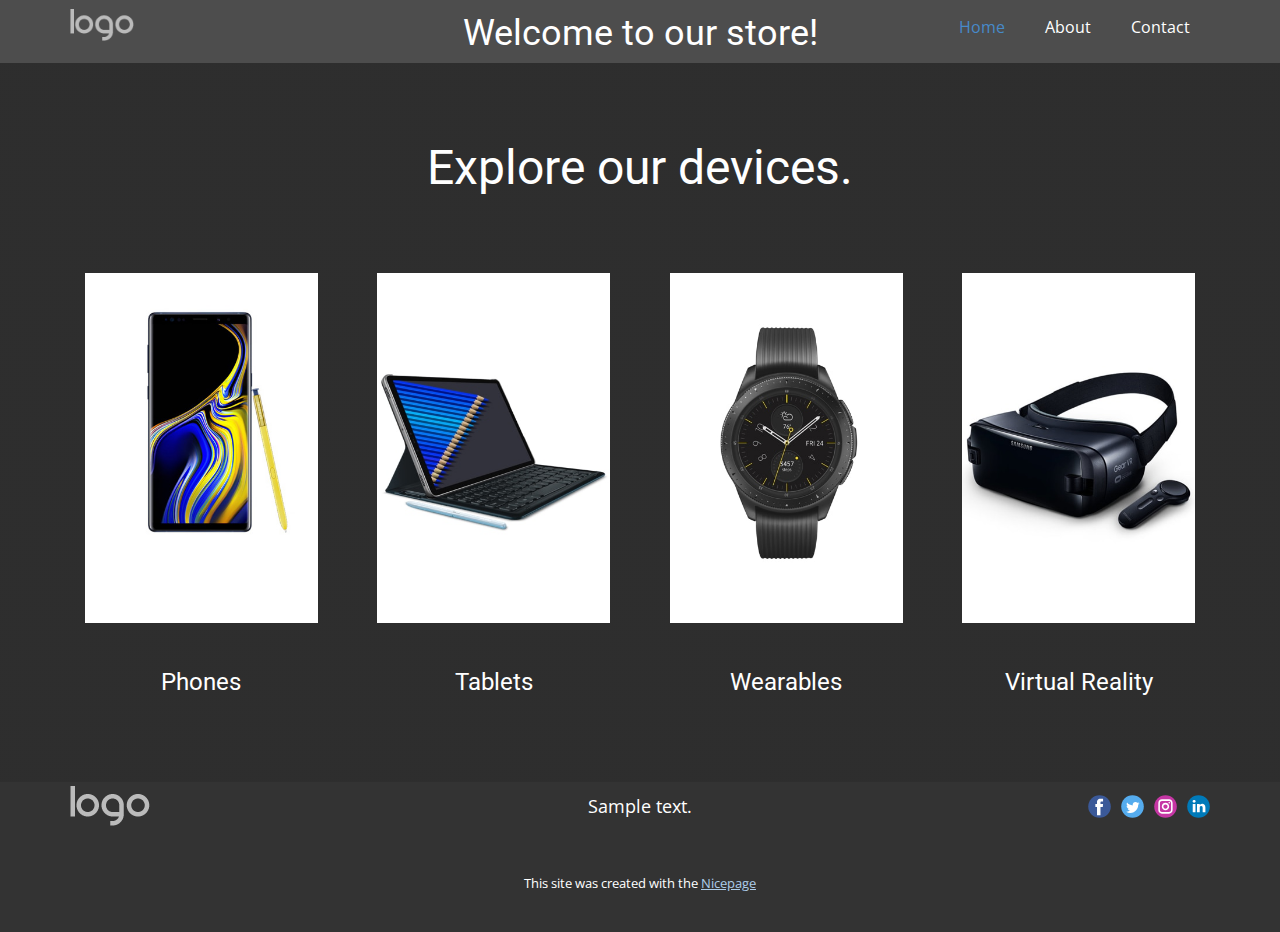
<file: index.html>
<!DOCTYPE html>
<html style="font-size: 16px;" lang="en"><head>
    <meta name="viewport" content="width=device-width, initial-scale=1.0">
    <meta charset="utf-8">
    <meta name="keywords" content="Welcome to our store!​, TEXT​">
    <meta name="description" content="">
    <title>Home</title>
    <link rel="stylesheet" href="nicepage.css" media="screen">
<link rel="stylesheet" href="index.css" media="screen">
    <script class="u-script" type="text/javascript" src="jquery.js" defer=""></script>
    <script class="u-script" type="text/javascript" src="nicepage.js" defer=""></script>
    <meta name="generator" content="Nicepage 7.1.0, nicepage.com">
    <link id="u-theme-google-font" rel="stylesheet" href="https://fonts.googleapis.com/css?family=Roboto:100,100i,300,300i,400,400i,500,500i,700,700i,900,900i|Open+Sans:300,300i,400,400i,500,500i,600,600i,700,700i,800,800i">
    
    
    
    <script type="application/ld+json">{
		"@context": "http://schema.org",
		"@type": "Organization",
		"name": "",
		"logo": "images/default-logo.png",
		"sameAs": []
}</script>
    <meta name="theme-color" content="#478ac9">
    <meta property="og:title" content="Home">
    <meta property="og:type" content="website">
  <meta data-intl-tel-input-cdn-path="intlTelInput/"></head>
  <body data-home-page="Home.html" data-home-page-title="Home" data-path-to-root="./" data-include-products="false" class="u-body u-xl-mode" data-lang="en"><header class="u-clearfix u-grey-70 u-header u-header" id="sec-4f34"><div class="u-clearfix u-sheet u-valign-middle u-sheet-1">
        <h2 class="u-text u-text-default u-text-1">Welcome to our store! </h2>
        <a href="#" class="u-image u-logo u-image-1" data-image-width="80" data-image-height="40">
          <img src="images/default-logo.png" class="u-logo-image u-logo-image-1">
        </a>
        <nav class="u-menu u-menu-one-level u-offcanvas u-menu-1">
          <div class="menu-collapse" style="font-size: 1rem; letter-spacing: 0px;">
            <a class="u-button-style u-custom-left-right-menu-spacing u-custom-padding-bottom u-custom-top-bottom-menu-spacing u-hamburger-link u-nav-link u-text-active-palette-1-base u-text-hover-palette-2-base" href="#">
              <svg class="u-svg-link" viewBox="0 0 24 24"><use xlink:href="#menu-hamburger"></use></svg>
              <svg class="u-svg-content" version="1.1" id="menu-hamburger" viewBox="0 0 16 16" x="0px" y="0px" xmlns:xlink="http://www.w3.org/1999/xlink" xmlns="http://www.w3.org/2000/svg"><g><rect y="1" width="16" height="2"></rect><rect y="7" width="16" height="2"></rect><rect y="13" width="16" height="2"></rect>
</g></svg>
            </a>
          </div>
          <div class="u-nav-container">
            <ul class="u-nav u-unstyled u-nav-1"><li class="u-nav-item"><a class="u-button-style u-nav-link u-text-active-palette-1-base u-text-hover-palette-2-base" href="./" style="padding: 10px 20px;">Home</a>
</li><li class="u-nav-item"><a class="u-button-style u-nav-link u-text-active-palette-1-base u-text-hover-palette-2-base" href="About.html" style="padding: 10px 20px;">About</a>
</li><li class="u-nav-item"><a class="u-button-style u-nav-link u-text-active-palette-1-base u-text-hover-palette-2-base" href="Contact.html" style="padding: 10px 20px;">Contact</a>
</li></ul>
          </div>
          <div class="u-nav-container-collapse">
            <div class="u-black u-container-style u-inner-container-layout u-opacity u-opacity-95 u-sidenav">
              <div class="u-inner-container-layout u-sidenav-overflow">
                <div class="u-menu-close"></div>
                <ul class="u-align-center u-nav u-popupmenu-items u-unstyled u-nav-2"><li class="u-nav-item"><a class="u-button-style u-nav-link" href="./">Home</a>
</li><li class="u-nav-item"><a class="u-button-style u-nav-link" href="About.html">About</a>
</li><li class="u-nav-item"><a class="u-button-style u-nav-link" href="Contact.html">Contact</a>
</li></ul>
              </div>
            </div>
            <div class="u-black u-menu-overlay u-opacity u-opacity-70"></div>
          </div>
        </nav>
      </div></header>
    <section class="u-clearfix u-shading u-section-1" id="carousel_96f6">
      <div class="u-clearfix u-sheet u-sheet-1">
        <div class="u-align-center u-container-align-center u-container-style u-group u-group-1">
          <div class="u-container-layout">
            <h2 class="u-text u-text-1">Explore our devices. </h2>
          </div>
        </div>
        <div class="u-clearfix u-expanded-width u-gutter-30 u-layout-wrap u-layout-wrap-1">
          <div class="u-layout">
            <div class="u-layout-row">
              <div class="u-align-center u-container-align-center u-container-style u-layout-cell u-left-cell u-size-15 u-size-30-md u-layout-cell-1">
                <div class="u-container-layout">
                  <img src="images/5.jpg" alt="" class="u-expanded-width u-image u-image-contain u-image-default u-image-1">
                  <h4 class="u-text u-text-2">Phones</h4>
                </div>
              </div>
              <div class="u-container-style u-layout-cell u-size-15 u-size-30-md u-layout-cell-2">
                <div class="u-container-layout">
                  <img src="images/Explore_Tab_S_080818.jpg" alt="" class="u-expanded-width u-image u-image-contain u-image-default u-image-2">
                  <h4 class="u-align-center u-text u-text-3">Tablets</h4>
                </div>
              </div>
              <div class="u-align-center u-container-align-center u-container-style u-layout-cell u-size-15 u-size-30-md u-layout-cell-3">
                <div class="u-container-layout">
                  <img src="images/Explore_Watch_S_v2.jpg" alt="" class="u-expanded-width u-image u-image-contain u-image-default u-image-3">
                  <h4 class="u-text u-text-4">Wearables</h4>
                </div>
              </div>
              <div class="u-container-style u-layout-cell u-right-cell u-size-15 u-size-30-md u-layout-cell-4">
                <div class="u-container-layout">
                  <img src="images/Explore_Virtual_S_080818.jpg" alt="" class="u-expanded-width u-image u-image-contain u-image-default u-image-4">
                  <h4 class="u-align-center u-text u-text-5">Virtual Reality</h4>
                </div>
              </div>
            </div>
          </div>
        </div>
      </div>
    </section>
    
    
    
    <footer class="u-align-center-md u-align-center-sm u-align-center-xs u-clearfix u-footer u-grey-80" id="sec-30fd"><div class="u-clearfix u-sheet u-valign-middle u-sheet-1">
        <a href="#" class="u-image u-logo u-image-1">
          <img src="images/default-logo.png" class="u-logo-image u-logo-image-1">
        </a>
        <div class="u-align-left u-social-icons u-spacing-10 u-social-icons-1">
          <a class="u-social-url" title="facebook" target="_blank" href="">
            <span class="u-icon u-social-facebook u-social-icon u-icon-1">
              <svg class="u-svg-link" preserveAspectRatio="xMidYMin slice" viewBox="0 0 112 112" style=""><use xlink:href="#svg-4569"></use></svg>
              <svg class="u-svg-content" viewBox="0 0 112 112" x="0" y="0" id="svg-4569"><circle fill="currentColor" cx="56.1" cy="56.1" r="55"></circle><path fill="#FFFFFF" d="M73.5,31.6h-9.1c-1.4,0-3.6,0.8-3.6,3.9v8.5h12.6L72,58.3H60.8v40.8H43.9V58.3h-8V43.9h8v-9.2
      c0-6.7,3.1-17,17-17h12.5v13.9H73.5z"></path></svg>
            </span>
          </a>
          <a class="u-social-url" title="twitter" target="_blank" href="">
            <span class="u-icon u-social-icon u-social-twitter u-icon-2">
              <svg class="u-svg-link" preserveAspectRatio="xMidYMin slice" viewBox="0 0 112 112" style=""><use xlink:href="#svg-1f6a"></use></svg>
              <svg class="u-svg-content" viewBox="0 0 112 112" x="0" y="0" id="svg-1f6a"><circle fill="currentColor" class="st0" cx="56.1" cy="56.1" r="55"></circle><path fill="#FFFFFF" d="M83.8,47.3c0,0.6,0,1.2,0,1.7c0,17.7-13.5,38.2-38.2,38.2C38,87.2,31,85,25,81.2c1,0.1,2.1,0.2,3.2,0.2
      c6.3,0,12.1-2.1,16.7-5.7c-5.9-0.1-10.8-4-12.5-9.3c0.8,0.2,1.7,0.2,2.5,0.2c1.2,0,2.4-0.2,3.5-0.5c-6.1-1.2-10.8-6.7-10.8-13.1
      c0-0.1,0-0.1,0-0.2c1.8,1,3.9,1.6,6.1,1.7c-3.6-2.4-6-6.5-6-11.2c0-2.5,0.7-4.8,1.8-6.7c6.6,8.1,16.5,13.5,27.6,14
      c-0.2-1-0.3-2-0.3-3.1c0-7.4,6-13.4,13.4-13.4c3.9,0,7.3,1.6,9.8,4.2c3.1-0.6,5.9-1.7,8.5-3.3c-1,3.1-3.1,5.8-5.9,7.4
      c2.7-0.3,5.3-1,7.7-2.1C88.7,43,86.4,45.4,83.8,47.3z"></path></svg>
            </span>
          </a>
          <a class="u-social-url" title="instagram" target="_blank" href="">
            <span class="u-icon u-social-icon u-social-instagram u-icon-3">
              <svg class="u-svg-link" preserveAspectRatio="xMidYMin slice" viewBox="0 0 112 112" style=""><use xlink:href="#svg-37f6"></use></svg>
              <svg class="u-svg-content" viewBox="0 0 112 112" x="0" y="0" id="svg-37f6"><circle fill="currentColor" cx="56.1" cy="56.1" r="55"></circle><path fill="#FFFFFF" d="M55.9,38.2c-9.9,0-17.9,8-17.9,17.9C38,66,46,74,55.9,74c9.9,0,17.9-8,17.9-17.9C73.8,46.2,65.8,38.2,55.9,38.2
      z M55.9,66.4c-5.7,0-10.3-4.6-10.3-10.3c-0.1-5.7,4.6-10.3,10.3-10.3c5.7,0,10.3,4.6,10.3,10.3C66.2,61.8,61.6,66.4,55.9,66.4z"></path><path fill="#FFFFFF" d="M74.3,33.5c-2.3,0-4.2,1.9-4.2,4.2s1.9,4.2,4.2,4.2s4.2-1.9,4.2-4.2S76.6,33.5,74.3,33.5z"></path><path fill="#FFFFFF" d="M73.1,21.3H38.6c-9.7,0-17.5,7.9-17.5,17.5v34.5c0,9.7,7.9,17.6,17.5,17.6h34.5c9.7,0,17.5-7.9,17.5-17.5V38.8
      C90.6,29.1,82.7,21.3,73.1,21.3z M83,73.3c0,5.5-4.5,9.9-9.9,9.9H38.6c-5.5,0-9.9-4.5-9.9-9.9V38.8c0-5.5,4.5-9.9,9.9-9.9h34.5
      c5.5,0,9.9,4.5,9.9,9.9V73.3z"></path></svg>
            </span>
          </a>
          <a class="u-social-url" title="linkedin" target="_blank" href="">
            <span class="u-icon u-social-icon u-social-linkedin u-icon-4">
              <svg class="u-svg-link" preserveAspectRatio="xMidYMin slice" viewBox="0 0 112 112" style=""><use xlink:href="#svg-cff9"></use></svg>
              <svg class="u-svg-content" viewBox="0 0 112 112" x="0" y="0" id="svg-cff9"><circle fill="currentColor" cx="56.1" cy="56.1" r="55"></circle><path fill="#FFFFFF" d="M41.3,83.7H27.9V43.4h13.4V83.7z M34.6,37.9L34.6,37.9c-4.6,0-7.5-3.1-7.5-7c0-4,3-7,7.6-7s7.4,3,7.5,7
      C42.2,34.8,39.2,37.9,34.6,37.9z M89.6,83.7H76.2V62.2c0-5.4-1.9-9.1-6.8-9.1c-3.7,0-5.9,2.5-6.9,4.9c-0.4,0.9-0.4,2.1-0.4,3.3v22.5
      H48.7c0,0,0.2-36.5,0-40.3h13.4v5.7c1.8-2.7,5-6.7,12.1-6.7c8.8,0,15.4,5.8,15.4,18.1V83.7z"></path></svg>
            </span>
          </a>
        </div>
        <p class="u-align-center-lg u-align-center-md u-align-center-xl u-text u-text-1">Sample text.</p>
      </div></footer>
    <section class="u-backlink u-clearfix u-grey-80">
      <p class="u-text">
        <span>This site was created with the </span>
        <a class="u-link" href="https://nicepage.com/" target="_blank" rel="nofollow">
          <span>Nicepage</span>
        </a>
      </p>
    </section>
  
</body></html>
</file>
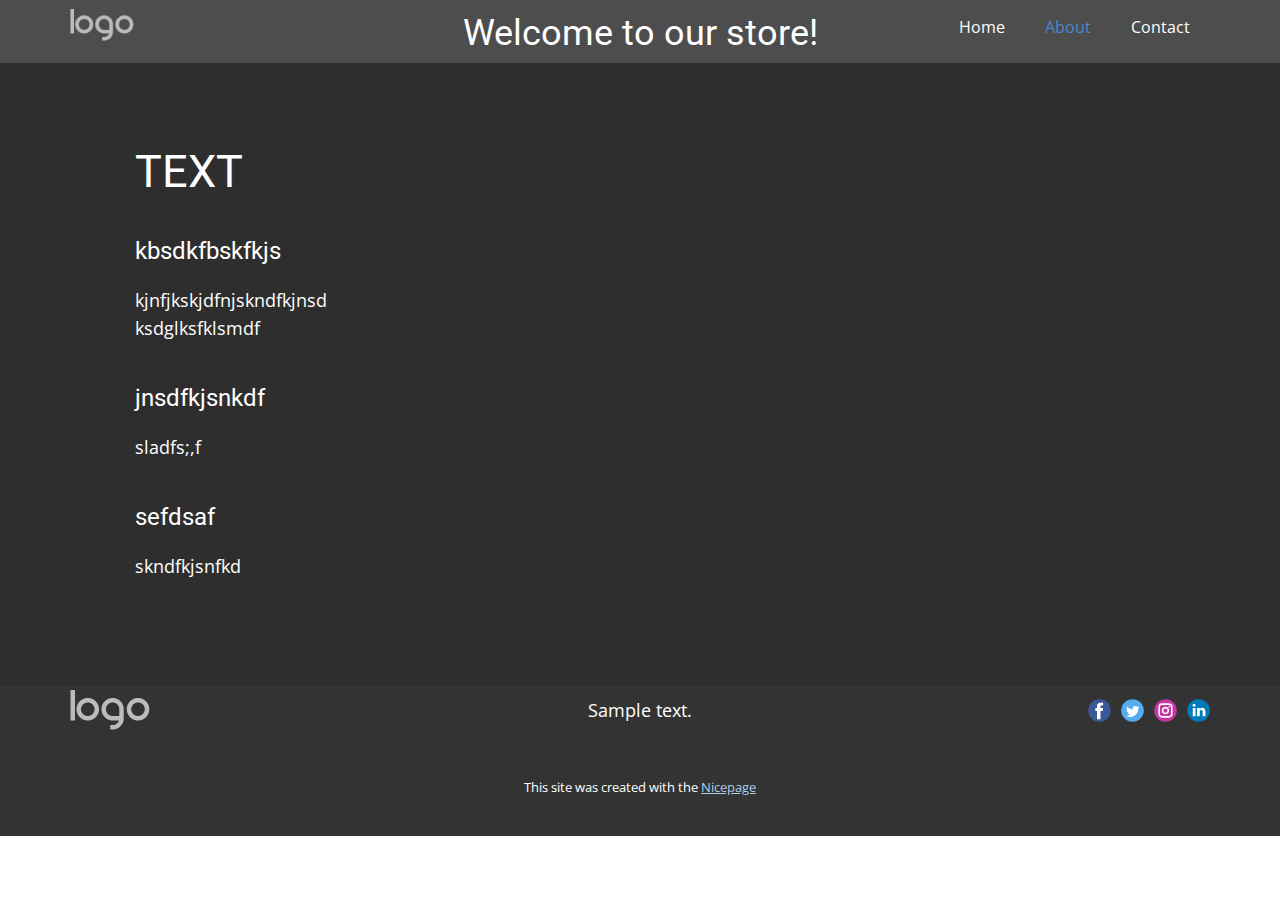
<file: About.html>
<!DOCTYPE html>
<html style="font-size: 16px;" lang="en"><head>
    <meta name="viewport" content="width=device-width, initial-scale=1.0">
    <meta charset="utf-8">
    <meta name="keywords" content="Welcome to our store!​">
    <meta name="description" content="">
    <title>About</title>
    <link rel="stylesheet" href="nicepage.css" media="screen">
<link rel="stylesheet" href="About.css" media="screen">
    <script class="u-script" type="text/javascript" src="jquery.js" defer=""></script>
    <script class="u-script" type="text/javascript" src="nicepage.js" defer=""></script>
    <meta name="generator" content="Nicepage 7.1.0, nicepage.com">
    <link id="u-theme-google-font" rel="stylesheet" href="https://fonts.googleapis.com/css?family=Roboto:100,100i,300,300i,400,400i,500,500i,700,700i,900,900i|Open+Sans:300,300i,400,400i,500,500i,600,600i,700,700i,800,800i">
    
    
    
    <script type="application/ld+json">{
		"@context": "http://schema.org",
		"@type": "Organization",
		"name": "",
		"logo": "images/default-logo.png",
		"sameAs": []
}</script>
    <meta name="theme-color" content="#478ac9">
    <meta property="og:title" content="About">
    <meta property="og:type" content="website">
  <meta data-intl-tel-input-cdn-path="intlTelInput/"></head>
  <body data-path-to-root="./" data-include-products="false" class="u-body u-xl-mode" data-lang="en"><header class="u-clearfix u-grey-70 u-header u-header" id="sec-4f34"><div class="u-clearfix u-sheet u-valign-middle u-sheet-1">
        <h2 class="u-text u-text-default u-text-1">Welcome to our store! </h2>
        <a href="#" class="u-image u-logo u-image-1" data-image-width="80" data-image-height="40">
          <img src="images/default-logo.png" class="u-logo-image u-logo-image-1">
        </a>
        <nav class="u-menu u-menu-one-level u-offcanvas u-menu-1">
          <div class="menu-collapse" style="font-size: 1rem; letter-spacing: 0px;">
            <a class="u-button-style u-custom-left-right-menu-spacing u-custom-padding-bottom u-custom-top-bottom-menu-spacing u-hamburger-link u-nav-link u-text-active-palette-1-base u-text-hover-palette-2-base" href="#">
              <svg class="u-svg-link" viewBox="0 0 24 24"><use xlink:href="#menu-hamburger"></use></svg>
              <svg class="u-svg-content" version="1.1" id="menu-hamburger" viewBox="0 0 16 16" x="0px" y="0px" xmlns:xlink="http://www.w3.org/1999/xlink" xmlns="http://www.w3.org/2000/svg"><g><rect y="1" width="16" height="2"></rect><rect y="7" width="16" height="2"></rect><rect y="13" width="16" height="2"></rect>
</g></svg>
            </a>
          </div>
          <div class="u-nav-container">
            <ul class="u-nav u-unstyled u-nav-1"><li class="u-nav-item"><a class="u-button-style u-nav-link u-text-active-palette-1-base u-text-hover-palette-2-base" href="./" style="padding: 10px 20px;">Home</a>
</li><li class="u-nav-item"><a class="u-button-style u-nav-link u-text-active-palette-1-base u-text-hover-palette-2-base" href="About.html" style="padding: 10px 20px;">About</a>
</li><li class="u-nav-item"><a class="u-button-style u-nav-link u-text-active-palette-1-base u-text-hover-palette-2-base" href="Contact.html" style="padding: 10px 20px;">Contact</a>
</li></ul>
          </div>
          <div class="u-nav-container-collapse">
            <div class="u-black u-container-style u-inner-container-layout u-opacity u-opacity-95 u-sidenav">
              <div class="u-inner-container-layout u-sidenav-overflow">
                <div class="u-menu-close"></div>
                <ul class="u-align-center u-nav u-popupmenu-items u-unstyled u-nav-2"><li class="u-nav-item"><a class="u-button-style u-nav-link" href="./">Home</a>
</li><li class="u-nav-item"><a class="u-button-style u-nav-link" href="About.html">About</a>
</li><li class="u-nav-item"><a class="u-button-style u-nav-link" href="Contact.html">Contact</a>
</li></ul>
              </div>
            </div>
            <div class="u-black u-menu-overlay u-opacity u-opacity-70"></div>
          </div>
        </nav>
      </div></header>
    <section class="u-clearfix u-shading u-section-1" id="sec-3fac">
      <div class="u-clearfix u-sheet u-sheet-1">
        <div class="u-align-left u-container-align-left u-container-style u-expanded-width-md u-expanded-width-sm u-expanded-width-xs u-group u-shape-rectangle u-group-1">
          <div class="u-container-layout u-valign-middle u-container-layout-1">
            <h2 class="u-align-left u-text u-text-1">TEXT </h2>
            <div class="u-expanded-width u-list u-list-1">
              <div class="u-repeater u-repeater-1">
                <div class="u-container-style u-list-item u-repeater-item">
                  <div class="u-container-layout u-similar-container u-container-layout-2">
                    <h4 class="u-text u-text-default u-text-2"> kbsdkfbskfkjs</h4>
                    <p class="u-text u-text-default u-text-3">kjnfjkskjdfnjskndfkjnsd<br>ksdglksfklsmdf
                    </p>
                  </div>
                </div>
                <div class="u-container-style u-list-item u-repeater-item">
                  <div class="u-container-layout u-similar-container u-container-layout-3">
                    <h4 class="u-text u-text-default u-text-4">jnsdfkjsnkdf </h4>
                    <p class="u-text u-text-default u-text-5">sladfs;,f </p>
                  </div>
                </div>
                <div class="u-container-style u-list-item u-repeater-item">
                  <div class="u-container-layout u-similar-container u-container-layout-4">
                    <h4 class="u-text u-text-default u-text-6">sefdsaf </h4>
                    <p class="u-text u-text-default u-text-7">skndfkjsnfkd </p>
                  </div>
                </div>
              </div>
            </div>
          </div>
        </div>
      </div>
    </section>
    
    
    
    <footer class="u-align-center-md u-align-center-sm u-align-center-xs u-clearfix u-footer u-grey-80" id="sec-30fd"><div class="u-clearfix u-sheet u-valign-middle u-sheet-1">
        <a href="#" class="u-image u-logo u-image-1">
          <img src="images/default-logo.png" class="u-logo-image u-logo-image-1">
        </a>
        <div class="u-align-left u-social-icons u-spacing-10 u-social-icons-1">
          <a class="u-social-url" title="facebook" target="_blank" href="">
            <span class="u-icon u-social-facebook u-social-icon u-icon-1">
              <svg class="u-svg-link" preserveAspectRatio="xMidYMin slice" viewBox="0 0 112 112" style=""><use xlink:href="#svg-4569"></use></svg>
              <svg class="u-svg-content" viewBox="0 0 112 112" x="0" y="0" id="svg-4569"><circle fill="currentColor" cx="56.1" cy="56.1" r="55"></circle><path fill="#FFFFFF" d="M73.5,31.6h-9.1c-1.4,0-3.6,0.8-3.6,3.9v8.5h12.6L72,58.3H60.8v40.8H43.9V58.3h-8V43.9h8v-9.2
      c0-6.7,3.1-17,17-17h12.5v13.9H73.5z"></path></svg>
            </span>
          </a>
          <a class="u-social-url" title="twitter" target="_blank" href="">
            <span class="u-icon u-social-icon u-social-twitter u-icon-2">
              <svg class="u-svg-link" preserveAspectRatio="xMidYMin slice" viewBox="0 0 112 112" style=""><use xlink:href="#svg-1f6a"></use></svg>
              <svg class="u-svg-content" viewBox="0 0 112 112" x="0" y="0" id="svg-1f6a"><circle fill="currentColor" class="st0" cx="56.1" cy="56.1" r="55"></circle><path fill="#FFFFFF" d="M83.8,47.3c0,0.6,0,1.2,0,1.7c0,17.7-13.5,38.2-38.2,38.2C38,87.2,31,85,25,81.2c1,0.1,2.1,0.2,3.2,0.2
      c6.3,0,12.1-2.1,16.7-5.7c-5.9-0.1-10.8-4-12.5-9.3c0.8,0.2,1.7,0.2,2.5,0.2c1.2,0,2.4-0.2,3.5-0.5c-6.1-1.2-10.8-6.7-10.8-13.1
      c0-0.1,0-0.1,0-0.2c1.8,1,3.9,1.6,6.1,1.7c-3.6-2.4-6-6.5-6-11.2c0-2.5,0.7-4.8,1.8-6.7c6.6,8.1,16.5,13.5,27.6,14
      c-0.2-1-0.3-2-0.3-3.1c0-7.4,6-13.4,13.4-13.4c3.9,0,7.3,1.6,9.8,4.2c3.1-0.6,5.9-1.7,8.5-3.3c-1,3.1-3.1,5.8-5.9,7.4
      c2.7-0.3,5.3-1,7.7-2.1C88.7,43,86.4,45.4,83.8,47.3z"></path></svg>
            </span>
          </a>
          <a class="u-social-url" title="instagram" target="_blank" href="">
            <span class="u-icon u-social-icon u-social-instagram u-icon-3">
              <svg class="u-svg-link" preserveAspectRatio="xMidYMin slice" viewBox="0 0 112 112" style=""><use xlink:href="#svg-37f6"></use></svg>
              <svg class="u-svg-content" viewBox="0 0 112 112" x="0" y="0" id="svg-37f6"><circle fill="currentColor" cx="56.1" cy="56.1" r="55"></circle><path fill="#FFFFFF" d="M55.9,38.2c-9.9,0-17.9,8-17.9,17.9C38,66,46,74,55.9,74c9.9,0,17.9-8,17.9-17.9C73.8,46.2,65.8,38.2,55.9,38.2
      z M55.9,66.4c-5.7,0-10.3-4.6-10.3-10.3c-0.1-5.7,4.6-10.3,10.3-10.3c5.7,0,10.3,4.6,10.3,10.3C66.2,61.8,61.6,66.4,55.9,66.4z"></path><path fill="#FFFFFF" d="M74.3,33.5c-2.3,0-4.2,1.9-4.2,4.2s1.9,4.2,4.2,4.2s4.2-1.9,4.2-4.2S76.6,33.5,74.3,33.5z"></path><path fill="#FFFFFF" d="M73.1,21.3H38.6c-9.7,0-17.5,7.9-17.5,17.5v34.5c0,9.7,7.9,17.6,17.5,17.6h34.5c9.7,0,17.5-7.9,17.5-17.5V38.8
      C90.6,29.1,82.7,21.3,73.1,21.3z M83,73.3c0,5.5-4.5,9.9-9.9,9.9H38.6c-5.5,0-9.9-4.5-9.9-9.9V38.8c0-5.5,4.5-9.9,9.9-9.9h34.5
      c5.5,0,9.9,4.5,9.9,9.9V73.3z"></path></svg>
            </span>
          </a>
          <a class="u-social-url" title="linkedin" target="_blank" href="">
            <span class="u-icon u-social-icon u-social-linkedin u-icon-4">
              <svg class="u-svg-link" preserveAspectRatio="xMidYMin slice" viewBox="0 0 112 112" style=""><use xlink:href="#svg-cff9"></use></svg>
              <svg class="u-svg-content" viewBox="0 0 112 112" x="0" y="0" id="svg-cff9"><circle fill="currentColor" cx="56.1" cy="56.1" r="55"></circle><path fill="#FFFFFF" d="M41.3,83.7H27.9V43.4h13.4V83.7z M34.6,37.9L34.6,37.9c-4.6,0-7.5-3.1-7.5-7c0-4,3-7,7.6-7s7.4,3,7.5,7
      C42.2,34.8,39.2,37.9,34.6,37.9z M89.6,83.7H76.2V62.2c0-5.4-1.9-9.1-6.8-9.1c-3.7,0-5.9,2.5-6.9,4.9c-0.4,0.9-0.4,2.1-0.4,3.3v22.5
      H48.7c0,0,0.2-36.5,0-40.3h13.4v5.7c1.8-2.7,5-6.7,12.1-6.7c8.8,0,15.4,5.8,15.4,18.1V83.7z"></path></svg>
            </span>
          </a>
        </div>
        <p class="u-align-center-lg u-align-center-md u-align-center-xl u-text u-text-1">Sample text.</p>
      </div></footer>
    <section class="u-backlink u-clearfix u-grey-80">
      <p class="u-text">
        <span>This site was created with the </span>
        <a class="u-link" href="https://nicepage.com/" target="_blank" rel="nofollow">
          <span>Nicepage</span>
        </a>
      </p>
    </section>
  
</body></html>
</file>
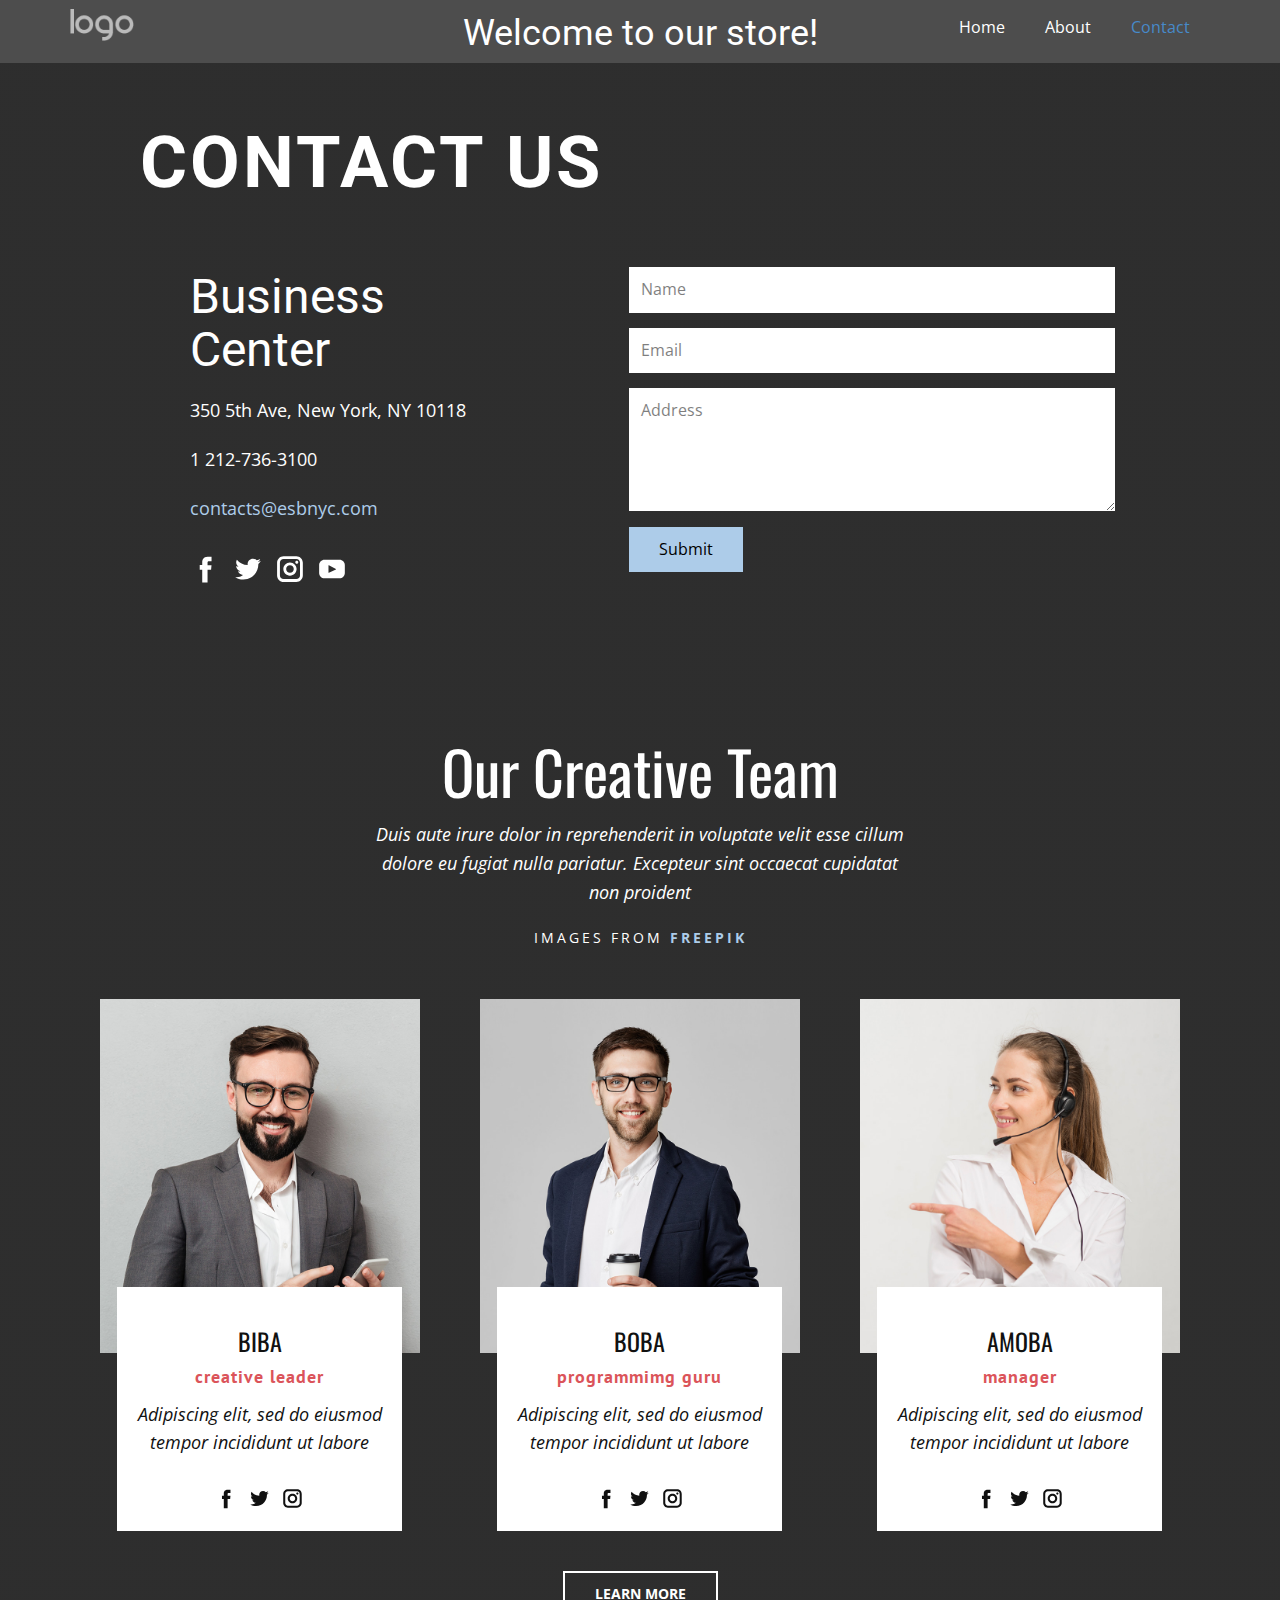
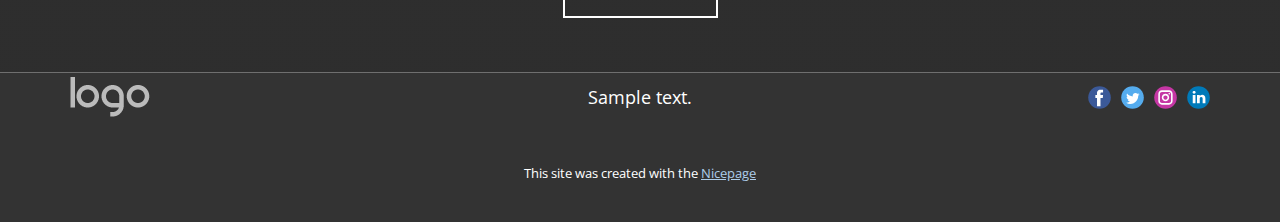
<file: Contact.html>
<!DOCTYPE html>
<html style="font-size: 16px;" lang="en"><head>
    <meta name="viewport" content="width=device-width, initial-scale=1.0">
    <meta charset="utf-8">
    <meta name="keywords" content="Welcome to our store!​, Contact Us, Business Center, Our Creative Team">
    <meta name="description" content="">
    <title>Contact</title>
    <link rel="stylesheet" href="nicepage.css" media="screen">
<link rel="stylesheet" href="Contact.css" media="screen">
    <script class="u-script" type="text/javascript" src="jquery.js" defer=""></script>
    <script class="u-script" type="text/javascript" src="nicepage.js" defer=""></script>
    <meta name="generator" content="Nicepage 7.1.0, nicepage.com">
    <meta name="referrer" content="origin">
    <link id="u-theme-google-font" rel="stylesheet" href="https://fonts.googleapis.com/css?family=Roboto:100,100i,300,300i,400,400i,500,500i,700,700i,900,900i|Open+Sans:300,300i,400,400i,500,500i,600,600i,700,700i,800,800i">
    <link id="u-page-google-font" rel="stylesheet" href="https://fonts.googleapis.com/css?family=Oswald:200,300,400,500,600,700|PT+Sans:400,400i,700,700i">
    
    
    
    
    <script type="application/ld+json">{
		"@context": "http://schema.org",
		"@type": "Organization",
		"name": "",
		"logo": "images/default-logo.png",
		"sameAs": []
}</script>
    <meta name="theme-color" content="#478ac9">
    <meta property="og:title" content="Contact">
    <meta property="og:type" content="website">
  <meta data-intl-tel-input-cdn-path="intlTelInput/"></head>
  <body data-path-to-root="./" data-include-products="false" class="u-body u-xl-mode" data-lang="en"><header class="u-clearfix u-grey-70 u-header u-header" id="sec-4f34"><div class="u-clearfix u-sheet u-valign-middle u-sheet-1">
        <h2 class="u-text u-text-default u-text-1">Welcome to our store! </h2>
        <a href="#" class="u-image u-logo u-image-1" data-image-width="80" data-image-height="40">
          <img src="images/default-logo.png" class="u-logo-image u-logo-image-1">
        </a>
        <nav class="u-menu u-menu-one-level u-offcanvas u-menu-1">
          <div class="menu-collapse" style="font-size: 1rem; letter-spacing: 0px;">
            <a class="u-button-style u-custom-left-right-menu-spacing u-custom-padding-bottom u-custom-top-bottom-menu-spacing u-hamburger-link u-nav-link u-text-active-palette-1-base u-text-hover-palette-2-base" href="#">
              <svg class="u-svg-link" viewBox="0 0 24 24"><use xlink:href="#menu-hamburger"></use></svg>
              <svg class="u-svg-content" version="1.1" id="menu-hamburger" viewBox="0 0 16 16" x="0px" y="0px" xmlns:xlink="http://www.w3.org/1999/xlink" xmlns="http://www.w3.org/2000/svg"><g><rect y="1" width="16" height="2"></rect><rect y="7" width="16" height="2"></rect><rect y="13" width="16" height="2"></rect>
</g></svg>
            </a>
          </div>
          <div class="u-nav-container">
            <ul class="u-nav u-unstyled u-nav-1"><li class="u-nav-item"><a class="u-button-style u-nav-link u-text-active-palette-1-base u-text-hover-palette-2-base" href="./" style="padding: 10px 20px;">Home</a>
</li><li class="u-nav-item"><a class="u-button-style u-nav-link u-text-active-palette-1-base u-text-hover-palette-2-base" href="About.html" style="padding: 10px 20px;">About</a>
</li><li class="u-nav-item"><a class="u-button-style u-nav-link u-text-active-palette-1-base u-text-hover-palette-2-base" href="Contact.html" style="padding: 10px 20px;">Contact</a>
</li></ul>
          </div>
          <div class="u-nav-container-collapse">
            <div class="u-black u-container-style u-inner-container-layout u-opacity u-opacity-95 u-sidenav">
              <div class="u-inner-container-layout u-sidenav-overflow">
                <div class="u-menu-close"></div>
                <ul class="u-align-center u-nav u-popupmenu-items u-unstyled u-nav-2"><li class="u-nav-item"><a class="u-button-style u-nav-link" href="./">Home</a>
</li><li class="u-nav-item"><a class="u-button-style u-nav-link" href="About.html">About</a>
</li><li class="u-nav-item"><a class="u-button-style u-nav-link" href="Contact.html">Contact</a>
</li></ul>
              </div>
            </div>
            <div class="u-black u-menu-overlay u-opacity u-opacity-70"></div>
          </div>
        </nav>
      </div></header>
    <section class="u-align-center u-clearfix u-container-align-center u-shading u-section-1" data-image-width="2000" data-image-height="1333" id="sec-782e">
      <div class="u-clearfix u-sheet u-valign-middle u-sheet-1">
        <h1 class="u-text u-text-default u-text-1">Contact Us</h1>
        <div class="data-layout-selected u-clearfix u-gutter-10 u-layout-wrap u-layout-wrap-1">
          <div class="u-layout">
            <div class="u-layout-row">
              <div class="u-align-center-sm u-align-center-xs u-align-left-lg u-align-left-md u-align-left-xl u-container-style u-layout-cell u-left-cell u-size-27 u-layout-cell-1">
                <div class="u-container-layout u-valign-middle u-container-layout-1">
                  <h2 class="u-text u-text-2">Business Center</h2>
                  <p class="u-text u-text-3">350 5th Ave, New York, NY 10118</p>
                  <p class="u-text u-text-4">1 212-736-3100</p>
                  <p class="u-text u-text-5">
                    <a href="mailto:contacts@esbnyc.com">contacts@esbnyc.com</a>
                  </p>
                  <div class="u-social-icons u-spacing-10 u-social-icons-1">
                    <a class="u-social-url" target="_blank" href="">
                      <span class="u-icon u-icon-circle u-social-facebook u-social-icon u-icon-1">
                        <svg class="u-svg-link" preserveAspectRatio="xMidYMin slice" viewBox="0 0 112 112" style=""><use xmlns:xlink="http://www.w3.org/1999/xlink" xlink:href="#svg-6017"></use></svg>
                        <svg x="0px" y="0px" viewBox="0 0 112 112" id="svg-6017" class="u-svg-content"><path d="M75.5,28.8H65.4c-1.5,0-4,0.9-4,4.3v9.4h13.9l-1.5,15.8H61.4v45.1H42.8V58.3h-8.8V42.4h8.8V32.2 c0-7.4,3.4-18.8,18.8-18.8h13.8v15.4H75.5z"></path></svg>
                      </span>
                    </a>
                    <a class="u-social-url" target="_blank" href="">
                      <span class="u-icon u-icon-circle u-social-icon u-social-twitter u-icon-2">
                        <svg class="u-svg-link" preserveAspectRatio="xMidYMin slice" viewBox="0 0 112 112" style=""><use xmlns:xlink="http://www.w3.org/1999/xlink" xlink:href="#svg-30e9"></use></svg>
                        <svg x="0px" y="0px" viewBox="0 0 112 112" id="svg-30e9" class="u-svg-content"><path d="M92.2,38.2c0,0.8,0,1.6,0,2.3c0,24.3-18.6,52.4-52.6,52.4c-10.6,0.1-20.2-2.9-28.5-8.2 c1.4,0.2,2.9,0.2,4.4,0.2c8.7,0,16.7-2.9,23-7.9c-8.1-0.2-14.9-5.5-17.3-12.8c1.1,0.2,2.4,0.2,3.4,0.2c1.6,0,3.3-0.2,4.8-0.7 c-8.4-1.6-14.9-9.2-14.9-18c0-0.2,0-0.2,0-0.2c2.5,1.4,5.4,2.2,8.4,2.3c-5-3.3-8.3-8.9-8.3-15.4c0-3.4,1-6.5,2.5-9.2 c9.1,11.1,22.7,18.5,38,19.2c-0.2-1.4-0.4-2.8-0.4-4.3c0.1-10,8.3-18.2,18.5-18.2c5.4,0,10.1,2.2,13.5,5.7c4.3-0.8,8.1-2.3,11.7-4.5 c-1.4,4.3-4.3,7.9-8.1,10.1c3.7-0.4,7.3-1.4,10.6-2.9C98.9,32.3,95.7,35.5,92.2,38.2z"></path></svg>
                      </span>
                    </a>
                    <a class="u-social-url" target="_blank" href="">
                      <span class="u-icon u-icon-circle u-social-icon u-social-instagram u-icon-3">
                        <svg class="u-svg-link" preserveAspectRatio="xMidYMin slice" viewBox="0 0 112 112" style=""><use xmlns:xlink="http://www.w3.org/1999/xlink" xlink:href="#svg-1a4a"></use></svg>
                        <svg x="0px" y="0px" viewBox="0 0 112 112" id="svg-1a4a" class="u-svg-content"><path d="M55.9,32.9c-12.8,0-23.2,10.4-23.2,23.2s10.4,23.2,23.2,23.2s23.2-10.4,23.2-23.2S68.7,32.9,55.9,32.9z M55.9,69.4c-7.4,0-13.3-6-13.3-13.3c-0.1-7.4,6-13.3,13.3-13.3s13.3,6,13.3,13.3C69.3,63.5,63.3,69.4,55.9,69.4z"></path><path d="M79.7,26.8c-3,0-5.4,2.5-5.4,5.4s2.5,5.4,5.4,5.4c3,0,5.4-2.5,5.4-5.4S82.7,26.8,79.7,26.8z"></path><path d="M78.2,11H33.5C21,11,10.8,21.3,10.8,33.7v44.7c0,12.6,10.2,22.8,22.7,22.8h44.7c12.6,0,22.7-10.2,22.7-22.7 V33.7C100.8,21.1,90.6,11,78.2,11z M91,78.4c0,7.1-5.8,12.8-12.8,12.8H33.5c-7.1,0-12.8-5.8-12.8-12.8V33.7 c0-7.1,5.8-12.8,12.8-12.8h44.7c7.1,0,12.8,5.8,12.8,12.8V78.4z"></path></svg>
                      </span>
                    </a>
                    <a class="u-social-url" target="_blank" href="#">
                      <span class="u-icon u-icon-circle u-social-icon u-social-youtube u-icon-4">
                        <svg class="u-svg-link" preserveAspectRatio="xMidYMin slice" viewBox="0 0 112 112" style=""><use xmlns:xlink="http://www.w3.org/1999/xlink" xlink:href="#svg-ecdc"></use></svg>
                        <svg x="0px" y="0px" viewBox="0 0 112 112" id="svg-ecdc" class="u-svg-content"><path d="M82.3,24H29.7C19.3,24,11,32.5,11,43v26.7c0,10.5,8.3,19,18.7,19h52.5c10.3,0,18.7-8.5,18.7-19V43 C101,32.5,92.7,24,82.3,24L82.3,24z M69.7,57.6L45.1,69.5c-0.7,0.2-1.4-0.2-1.4-0.8V44.1c0-0.7,0.8-1.3,1.4-0.8l24.6,12.6 C70.4,56.2,70.4,57.3,69.7,57.6L69.7,57.6z"></path></svg>
                      </span>
                    </a>
                  </div>
                </div>
              </div>
              <div class="u-align-left u-container-align-left u-container-style u-layout-cell u-right-cell u-size-33 u-layout-cell-2">
                <div class="u-container-layout u-container-layout-2">
                  <div class="u-form u-form-1">
                    <form action="https://forms.nicepagesrv.com/v2/form/process" class="u-clearfix u-form-spacing-15 u-form-vertical u-inner-form" style="padding: 15px;" source="email">
                      <div class="u-form-group u-form-name u-label-none">
                        <label for="name-0cec" class="u-label">Name</label>
                        <input type="text" placeholder="Name" id="name-0cec" name="name" class="u-border-no-bottom u-border-no-left u-border-no-right u-border-no-top u-input u-input-rectangle" required="">
                      </div>
                      <div class="u-form-email u-form-group u-label-none">
                        <label for="email-0cec" class="u-label">Email</label>
                        <input type="email" placeholder="Email" id="email-0cec" name="email" class="u-border-no-bottom u-border-no-left u-border-no-right u-border-no-top u-input u-input-rectangle" required="">
                      </div>
                      <div class="u-form-group u-form-message u-label-none">
                        <label for="message-0cec" class="u-label">Address</label>
                        <textarea placeholder="Address" rows="4" cols="50" id="message-0cec" name="message" class="u-border-no-bottom u-border-no-left u-border-no-right u-border-no-top u-input u-input-rectangle" required=""></textarea>
                      </div>
                      <div class="u-form-group u-form-submit">
                        <a href="#" class="u-active-palette-1-base u-border-none u-btn u-btn-submit u-button-style u-hover-palette-1-base u-btn-1">Submit</a>
                        <input type="submit" value="submit" class="u-form-control-hidden">
                      </div>
                      <div class="u-form-send-message u-form-send-success">#FormSendSuccess</div>
                      <div class="u-form-send-error u-form-send-message">#FormSendError</div>
                      <input type="hidden" value="" name="recaptchaResponse">
                    </form>
                  </div>
                </div>
              </div>
            </div>
          </div>
        </div>
      </div>
    </section>
    <section class="u-align-center u-clearfix u-container-align-center u-shading u-section-2" id="carousel_90eb">
      <div class="u-clearfix u-sheet u-valign-middle u-sheet-1">
        <h1 class="u-custom-font u-font-oswald u-text u-text-1">Our Creative Team</h1>
        <p class="u-text u-text-2">Duis aute irure dolor in reprehenderit in voluptate velit esse cillum dolore eu fugiat nulla pariatur. Excepteur sint occaecat cupidatat non proident</p>
        <p class="u-text u-text-default u-text-3">Images from <a href="https://www.freepik.com/free-photos-vectors/business" target="_blank"><b>Freepik</b>
          </a>
        </p>
        <div class="u-expanded-width-lg u-expanded-width-md u-expanded-width-xl u-list u-list-1">
          <div class="u-repeater u-repeater-1">
            <div class="u-align-center-lg u-align-center-md u-align-center-sm u-container-style u-list-item u-repeater-item">
              <div class="u-container-layout u-similar-container u-valign-top u-container-layout-1">
                <img class="u-expand-resize u-expanded-width-lg u-expanded-width-md u-expanded-width-sm u-expanded-width-xs u-image u-image-1" src="images/OTSOUE0g.jpg">
                <div class="u-align-center-sm u-align-center-xs u-container-style u-group u-white u-group-1">
                  <div class="u-container-layout u-valign-top u-container-layout-2">
                    <h4 class="u-align-center u-custom-font u-font-oswald u-text u-text-default u-text-4">BIBA </h4>
                    <h6 class="u-align-center u-custom-font u-font-pt-sans u-text u-text-default u-text-palette-2-base u-text-5">creative leader</h6>
                    <p class="u-align-center u-text u-text-default u-text-6">Adipiscing elit, sed do eiusmod tempor incididunt ut labore</p>
                    <div class="u-social-icons u-spacing-10 u-social-icons-1">
                      <a class="u-social-url" target="_blank" href="">
                        <span class="u-icon u-icon-circle u-social-facebook u-social-icon u-icon-1">
                          <svg class="u-svg-link" preserveAspectRatio="xMidYMin slice" viewBox="0 0 112 112" style=""><use xlink:href="#svg-50ef"></use></svg>
                          <svg xmlns="http://www.w3.org/2000/svg" xmlns:xlink="http://www.w3.org/1999/xlink" version="1.1" xml:space="preserve" class="u-svg-content" viewBox="0 0 112 112" x="0px" y="0px" id="svg-50ef"><path d="M75.5,28.8H65.4c-1.5,0-4,0.9-4,4.3v9.4h13.9l-1.5,15.8H61.4v45.1H42.8V58.3h-8.8V42.4h8.8V32.2 c0-7.4,3.4-18.8,18.8-18.8h13.8v15.4H75.5z"></path></svg>
                        </span>
                      </a>
                      <a class="u-social-url" target="_blank" href="">
                        <span class="u-icon u-icon-circle u-social-icon u-social-twitter u-icon-2">
                          <svg class="u-svg-link" preserveAspectRatio="xMidYMin slice" viewBox="0 0 112 112" style=""><use xlink:href="#svg-956b"></use></svg>
                          <svg xmlns="http://www.w3.org/2000/svg" xmlns:xlink="http://www.w3.org/1999/xlink" version="1.1" xml:space="preserve" class="u-svg-content" viewBox="0 0 112 112" x="0px" y="0px" id="svg-956b"><path d="M92.2,38.2c0,0.8,0,1.6,0,2.3c0,24.3-18.6,52.4-52.6,52.4c-10.6,0.1-20.2-2.9-28.5-8.2 c1.4,0.2,2.9,0.2,4.4,0.2c8.7,0,16.7-2.9,23-7.9c-8.1-0.2-14.9-5.5-17.3-12.8c1.1,0.2,2.4,0.2,3.4,0.2c1.6,0,3.3-0.2,4.8-0.7 c-8.4-1.6-14.9-9.2-14.9-18c0-0.2,0-0.2,0-0.2c2.5,1.4,5.4,2.2,8.4,2.3c-5-3.3-8.3-8.9-8.3-15.4c0-3.4,1-6.5,2.5-9.2 c9.1,11.1,22.7,18.5,38,19.2c-0.2-1.4-0.4-2.8-0.4-4.3c0.1-10,8.3-18.2,18.5-18.2c5.4,0,10.1,2.2,13.5,5.7c4.3-0.8,8.1-2.3,11.7-4.5 c-1.4,4.3-4.3,7.9-8.1,10.1c3.7-0.4,7.3-1.4,10.6-2.9C98.9,32.3,95.7,35.5,92.2,38.2z"></path></svg>
                        </span>
                      </a>
                      <a class="u-social-url" target="_blank" href="">
                        <span class="u-icon u-icon-circle u-social-icon u-social-instagram u-icon-3">
                          <svg class="u-svg-link" preserveAspectRatio="xMidYMin slice" viewBox="0 0 112 112" style=""><use xlink:href="#svg-736d"></use></svg>
                          <svg xmlns="http://www.w3.org/2000/svg" xmlns:xlink="http://www.w3.org/1999/xlink" version="1.1" xml:space="preserve" class="u-svg-content" viewBox="0 0 112 112" x="0px" y="0px" id="svg-736d"><path d="M55.9,32.9c-12.8,0-23.2,10.4-23.2,23.2s10.4,23.2,23.2,23.2s23.2-10.4,23.2-23.2S68.7,32.9,55.9,32.9z M55.9,69.4c-7.4,0-13.3-6-13.3-13.3c-0.1-7.4,6-13.3,13.3-13.3s13.3,6,13.3,13.3C69.3,63.5,63.3,69.4,55.9,69.4z"></path><path d="M79.7,26.8c-3,0-5.4,2.5-5.4,5.4s2.5,5.4,5.4,5.4c3,0,5.4-2.5,5.4-5.4S82.7,26.8,79.7,26.8z"></path><path d="M78.2,11H33.5C21,11,10.8,21.3,10.8,33.7v44.7c0,12.6,10.2,22.8,22.7,22.8h44.7c12.6,0,22.7-10.2,22.7-22.7 V33.7C100.8,21.1,90.6,11,78.2,11z M91,78.4c0,7.1-5.8,12.8-12.8,12.8H33.5c-7.1,0-12.8-5.8-12.8-12.8V33.7 c0-7.1,5.8-12.8,12.8-12.8h44.7c7.1,0,12.8,5.8,12.8,12.8V78.4z"></path></svg>
                        </span>
                      </a>
                    </div>
                  </div>
                </div>
              </div>
            </div>
            <div class="u-align-center u-container-align-center u-container-style u-list-item u-repeater-item">
              <div class="u-container-layout u-similar-container u-valign-top u-container-layout-3">
                <img class="u-expand-resize u-expanded-width-lg u-expanded-width-md u-expanded-width-sm u-expanded-width-xs u-image u-image-2" src="images/11.jpg">
                <div class="u-align-center-sm u-align-center-xs u-container-style u-group u-white u-group-2">
                  <div class="u-container-layout u-valign-top u-container-layout-4">
                    <h4 class="u-custom-font u-font-oswald u-text u-text-default u-text-7">BOBA </h4>
                    <h6 class="u-align-center u-custom-font u-font-pt-sans u-text u-text-default u-text-palette-2-base u-text-8">programmimg guru</h6>
                    <p class="u-align-center u-text u-text-default u-text-9">Adipiscing elit, sed do eiusmod tempor incididunt ut labore</p>
                    <div class="u-social-icons u-spacing-10 u-social-icons-2">
                      <a class="u-social-url" target="_blank" href="">
                        <span class="u-icon u-icon-circle u-social-facebook u-social-icon u-icon-4">
                          <svg class="u-svg-link" preserveAspectRatio="xMidYMin slice" viewBox="0 0 112 112" style=""><use xlink:href="#svg-50ef"></use></svg>
                          <svg xmlns="http://www.w3.org/2000/svg" xmlns:xlink="http://www.w3.org/1999/xlink" version="1.1" xml:space="preserve" class="u-svg-content" viewBox="0 0 112 112" x="0px" y="0px" id="svg-50ef"><path d="M75.5,28.8H65.4c-1.5,0-4,0.9-4,4.3v9.4h13.9l-1.5,15.8H61.4v45.1H42.8V58.3h-8.8V42.4h8.8V32.2 c0-7.4,3.4-18.8,18.8-18.8h13.8v15.4H75.5z"></path></svg>
                        </span>
                      </a>
                      <a class="u-social-url" target="_blank" href="">
                        <span class="u-icon u-icon-circle u-social-icon u-social-twitter u-icon-5">
                          <svg class="u-svg-link" preserveAspectRatio="xMidYMin slice" viewBox="0 0 112 112" style=""><use xlink:href="#svg-956b"></use></svg>
                          <svg xmlns="http://www.w3.org/2000/svg" xmlns:xlink="http://www.w3.org/1999/xlink" version="1.1" xml:space="preserve" class="u-svg-content" viewBox="0 0 112 112" x="0px" y="0px" id="svg-956b"><path d="M92.2,38.2c0,0.8,0,1.6,0,2.3c0,24.3-18.6,52.4-52.6,52.4c-10.6,0.1-20.2-2.9-28.5-8.2 c1.4,0.2,2.9,0.2,4.4,0.2c8.7,0,16.7-2.9,23-7.9c-8.1-0.2-14.9-5.5-17.3-12.8c1.1,0.2,2.4,0.2,3.4,0.2c1.6,0,3.3-0.2,4.8-0.7 c-8.4-1.6-14.9-9.2-14.9-18c0-0.2,0-0.2,0-0.2c2.5,1.4,5.4,2.2,8.4,2.3c-5-3.3-8.3-8.9-8.3-15.4c0-3.4,1-6.5,2.5-9.2 c9.1,11.1,22.7,18.5,38,19.2c-0.2-1.4-0.4-2.8-0.4-4.3c0.1-10,8.3-18.2,18.5-18.2c5.4,0,10.1,2.2,13.5,5.7c4.3-0.8,8.1-2.3,11.7-4.5 c-1.4,4.3-4.3,7.9-8.1,10.1c3.7-0.4,7.3-1.4,10.6-2.9C98.9,32.3,95.7,35.5,92.2,38.2z"></path></svg>
                        </span>
                      </a>
                      <a class="u-social-url" target="_blank" href="">
                        <span class="u-icon u-icon-circle u-social-icon u-social-instagram u-icon-6">
                          <svg class="u-svg-link" preserveAspectRatio="xMidYMin slice" viewBox="0 0 112 112" style=""><use xlink:href="#svg-736d"></use></svg>
                          <svg xmlns="http://www.w3.org/2000/svg" xmlns:xlink="http://www.w3.org/1999/xlink" version="1.1" xml:space="preserve" class="u-svg-content" viewBox="0 0 112 112" x="0px" y="0px" id="svg-736d"><path d="M55.9,32.9c-12.8,0-23.2,10.4-23.2,23.2s10.4,23.2,23.2,23.2s23.2-10.4,23.2-23.2S68.7,32.9,55.9,32.9z M55.9,69.4c-7.4,0-13.3-6-13.3-13.3c-0.1-7.4,6-13.3,13.3-13.3s13.3,6,13.3,13.3C69.3,63.5,63.3,69.4,55.9,69.4z"></path><path d="M79.7,26.8c-3,0-5.4,2.5-5.4,5.4s2.5,5.4,5.4,5.4c3,0,5.4-2.5,5.4-5.4S82.7,26.8,79.7,26.8z"></path><path d="M78.2,11H33.5C21,11,10.8,21.3,10.8,33.7v44.7c0,12.6,10.2,22.8,22.7,22.8h44.7c12.6,0,22.7-10.2,22.7-22.7 V33.7C100.8,21.1,90.6,11,78.2,11z M91,78.4c0,7.1-5.8,12.8-12.8,12.8H33.5c-7.1,0-12.8-5.8-12.8-12.8V33.7 c0-7.1,5.8-12.8,12.8-12.8h44.7c7.1,0,12.8,5.8,12.8,12.8V78.4z"></path></svg>
                        </span>
                      </a>
                    </div>
                  </div>
                </div>
              </div>
            </div>
            <div class="u-align-center u-container-align-center u-container-style u-list-item u-repeater-item">
              <div class="u-container-layout u-similar-container u-valign-top u-container-layout-5">
                <img class="u-expand-resize u-expanded-width-lg u-expanded-width-md u-expanded-width-sm u-expanded-width-xs u-image u-image-3" src="images/de.jpg">
                <div class="u-align-center-sm u-align-center-xs u-container-style u-group u-white u-group-3">
                  <div class="u-container-layout u-valign-top u-container-layout-6">
                    <h4 class="u-custom-font u-font-oswald u-text u-text-default u-text-10">AMOBA </h4>
                    <h6 class="u-align-center u-custom-font u-font-pt-sans u-text u-text-default u-text-palette-2-base u-text-11">manager</h6>
                    <p class="u-align-center u-text u-text-default u-text-12">Adipiscing elit, sed do eiusmod tempor incididunt ut labore</p>
                    <div class="u-social-icons u-spacing-10 u-social-icons-3">
                      <a class="u-social-url" target="_blank" href="">
                        <span class="u-icon u-icon-circle u-social-facebook u-social-icon u-icon-7">
                          <svg class="u-svg-link" preserveAspectRatio="xMidYMin slice" viewBox="0 0 112 112" style=""><use xlink:href="#svg-50ef"></use></svg>
                          <svg xmlns="http://www.w3.org/2000/svg" xmlns:xlink="http://www.w3.org/1999/xlink" version="1.1" xml:space="preserve" class="u-svg-content" viewBox="0 0 112 112" x="0px" y="0px" id="svg-50ef"><path d="M75.5,28.8H65.4c-1.5,0-4,0.9-4,4.3v9.4h13.9l-1.5,15.8H61.4v45.1H42.8V58.3h-8.8V42.4h8.8V32.2 c0-7.4,3.4-18.8,18.8-18.8h13.8v15.4H75.5z"></path></svg>
                        </span>
                      </a>
                      <a class="u-social-url" target="_blank" href="">
                        <span class="u-icon u-icon-circle u-social-icon u-social-twitter u-icon-8">
                          <svg class="u-svg-link" preserveAspectRatio="xMidYMin slice" viewBox="0 0 112 112" style=""><use xlink:href="#svg-956b"></use></svg>
                          <svg xmlns="http://www.w3.org/2000/svg" xmlns:xlink="http://www.w3.org/1999/xlink" version="1.1" xml:space="preserve" class="u-svg-content" viewBox="0 0 112 112" x="0px" y="0px" id="svg-956b"><path d="M92.2,38.2c0,0.8,0,1.6,0,2.3c0,24.3-18.6,52.4-52.6,52.4c-10.6,0.1-20.2-2.9-28.5-8.2 c1.4,0.2,2.9,0.2,4.4,0.2c8.7,0,16.7-2.9,23-7.9c-8.1-0.2-14.9-5.5-17.3-12.8c1.1,0.2,2.4,0.2,3.4,0.2c1.6,0,3.3-0.2,4.8-0.7 c-8.4-1.6-14.9-9.2-14.9-18c0-0.2,0-0.2,0-0.2c2.5,1.4,5.4,2.2,8.4,2.3c-5-3.3-8.3-8.9-8.3-15.4c0-3.4,1-6.5,2.5-9.2 c9.1,11.1,22.7,18.5,38,19.2c-0.2-1.4-0.4-2.8-0.4-4.3c0.1-10,8.3-18.2,18.5-18.2c5.4,0,10.1,2.2,13.5,5.7c4.3-0.8,8.1-2.3,11.7-4.5 c-1.4,4.3-4.3,7.9-8.1,10.1c3.7-0.4,7.3-1.4,10.6-2.9C98.9,32.3,95.7,35.5,92.2,38.2z"></path></svg>
                        </span>
                      </a>
                      <a class="u-social-url" target="_blank" href="">
                        <span class="u-icon u-icon-circle u-social-icon u-social-instagram u-icon-9">
                          <svg class="u-svg-link" preserveAspectRatio="xMidYMin slice" viewBox="0 0 112 112" style=""><use xlink:href="#svg-736d"></use></svg>
                          <svg xmlns="http://www.w3.org/2000/svg" xmlns:xlink="http://www.w3.org/1999/xlink" version="1.1" xml:space="preserve" class="u-svg-content" viewBox="0 0 112 112" x="0px" y="0px" id="svg-736d"><path d="M55.9,32.9c-12.8,0-23.2,10.4-23.2,23.2s10.4,23.2,23.2,23.2s23.2-10.4,23.2-23.2S68.7,32.9,55.9,32.9z M55.9,69.4c-7.4,0-13.3-6-13.3-13.3c-0.1-7.4,6-13.3,13.3-13.3s13.3,6,13.3,13.3C69.3,63.5,63.3,69.4,55.9,69.4z"></path><path d="M79.7,26.8c-3,0-5.4,2.5-5.4,5.4s2.5,5.4,5.4,5.4c3,0,5.4-2.5,5.4-5.4S82.7,26.8,79.7,26.8z"></path><path d="M78.2,11H33.5C21,11,10.8,21.3,10.8,33.7v44.7c0,12.6,10.2,22.8,22.7,22.8h44.7c12.6,0,22.7-10.2,22.7-22.7 V33.7C100.8,21.1,90.6,11,78.2,11z M91,78.4c0,7.1-5.8,12.8-12.8,12.8H33.5c-7.1,0-12.8-5.8-12.8-12.8V33.7 c0-7.1,5.8-12.8,12.8-12.8h44.7c7.1,0,12.8,5.8,12.8,12.8V78.4z"></path></svg>
                        </span>
                      </a>
                    </div>
                  </div>
                </div>
              </div>
            </div>
          </div>
        </div>
        <a href="#" class="u-border-2 u-border-white u-btn u-btn-rectangle u-button-style u-none u-btn-1">learn more</a>
      </div>
    </section>
    
    
    
    <footer class="u-align-center-md u-align-center-sm u-align-center-xs u-clearfix u-footer u-grey-80" id="sec-30fd"><div class="u-clearfix u-sheet u-valign-middle u-sheet-1">
        <a href="#" class="u-image u-logo u-image-1">
          <img src="images/default-logo.png" class="u-logo-image u-logo-image-1">
        </a>
        <div class="u-align-left u-social-icons u-spacing-10 u-social-icons-1">
          <a class="u-social-url" title="facebook" target="_blank" href="">
            <span class="u-icon u-social-facebook u-social-icon u-icon-1">
              <svg class="u-svg-link" preserveAspectRatio="xMidYMin slice" viewBox="0 0 112 112" style=""><use xlink:href="#svg-4569"></use></svg>
              <svg class="u-svg-content" viewBox="0 0 112 112" x="0" y="0" id="svg-4569"><circle fill="currentColor" cx="56.1" cy="56.1" r="55"></circle><path fill="#FFFFFF" d="M73.5,31.6h-9.1c-1.4,0-3.6,0.8-3.6,3.9v8.5h12.6L72,58.3H60.8v40.8H43.9V58.3h-8V43.9h8v-9.2
      c0-6.7,3.1-17,17-17h12.5v13.9H73.5z"></path></svg>
            </span>
          </a>
          <a class="u-social-url" title="twitter" target="_blank" href="">
            <span class="u-icon u-social-icon u-social-twitter u-icon-2">
              <svg class="u-svg-link" preserveAspectRatio="xMidYMin slice" viewBox="0 0 112 112" style=""><use xlink:href="#svg-1f6a"></use></svg>
              <svg class="u-svg-content" viewBox="0 0 112 112" x="0" y="0" id="svg-1f6a"><circle fill="currentColor" class="st0" cx="56.1" cy="56.1" r="55"></circle><path fill="#FFFFFF" d="M83.8,47.3c0,0.6,0,1.2,0,1.7c0,17.7-13.5,38.2-38.2,38.2C38,87.2,31,85,25,81.2c1,0.1,2.1,0.2,3.2,0.2
      c6.3,0,12.1-2.1,16.7-5.7c-5.9-0.1-10.8-4-12.5-9.3c0.8,0.2,1.7,0.2,2.5,0.2c1.2,0,2.4-0.2,3.5-0.5c-6.1-1.2-10.8-6.7-10.8-13.1
      c0-0.1,0-0.1,0-0.2c1.8,1,3.9,1.6,6.1,1.7c-3.6-2.4-6-6.5-6-11.2c0-2.5,0.7-4.8,1.8-6.7c6.6,8.1,16.5,13.5,27.6,14
      c-0.2-1-0.3-2-0.3-3.1c0-7.4,6-13.4,13.4-13.4c3.9,0,7.3,1.6,9.8,4.2c3.1-0.6,5.9-1.7,8.5-3.3c-1,3.1-3.1,5.8-5.9,7.4
      c2.7-0.3,5.3-1,7.7-2.1C88.7,43,86.4,45.4,83.8,47.3z"></path></svg>
            </span>
          </a>
          <a class="u-social-url" title="instagram" target="_blank" href="">
            <span class="u-icon u-social-icon u-social-instagram u-icon-3">
              <svg class="u-svg-link" preserveAspectRatio="xMidYMin slice" viewBox="0 0 112 112" style=""><use xlink:href="#svg-37f6"></use></svg>
              <svg class="u-svg-content" viewBox="0 0 112 112" x="0" y="0" id="svg-37f6"><circle fill="currentColor" cx="56.1" cy="56.1" r="55"></circle><path fill="#FFFFFF" d="M55.9,38.2c-9.9,0-17.9,8-17.9,17.9C38,66,46,74,55.9,74c9.9,0,17.9-8,17.9-17.9C73.8,46.2,65.8,38.2,55.9,38.2
      z M55.9,66.4c-5.7,0-10.3-4.6-10.3-10.3c-0.1-5.7,4.6-10.3,10.3-10.3c5.7,0,10.3,4.6,10.3,10.3C66.2,61.8,61.6,66.4,55.9,66.4z"></path><path fill="#FFFFFF" d="M74.3,33.5c-2.3,0-4.2,1.9-4.2,4.2s1.9,4.2,4.2,4.2s4.2-1.9,4.2-4.2S76.6,33.5,74.3,33.5z"></path><path fill="#FFFFFF" d="M73.1,21.3H38.6c-9.7,0-17.5,7.9-17.5,17.5v34.5c0,9.7,7.9,17.6,17.5,17.6h34.5c9.7,0,17.5-7.9,17.5-17.5V38.8
      C90.6,29.1,82.7,21.3,73.1,21.3z M83,73.3c0,5.5-4.5,9.9-9.9,9.9H38.6c-5.5,0-9.9-4.5-9.9-9.9V38.8c0-5.5,4.5-9.9,9.9-9.9h34.5
      c5.5,0,9.9,4.5,9.9,9.9V73.3z"></path></svg>
            </span>
          </a>
          <a class="u-social-url" title="linkedin" target="_blank" href="">
            <span class="u-icon u-social-icon u-social-linkedin u-icon-4">
              <svg class="u-svg-link" preserveAspectRatio="xMidYMin slice" viewBox="0 0 112 112" style=""><use xlink:href="#svg-cff9"></use></svg>
              <svg class="u-svg-content" viewBox="0 0 112 112" x="0" y="0" id="svg-cff9"><circle fill="currentColor" cx="56.1" cy="56.1" r="55"></circle><path fill="#FFFFFF" d="M41.3,83.7H27.9V43.4h13.4V83.7z M34.6,37.9L34.6,37.9c-4.6,0-7.5-3.1-7.5-7c0-4,3-7,7.6-7s7.4,3,7.5,7
      C42.2,34.8,39.2,37.9,34.6,37.9z M89.6,83.7H76.2V62.2c0-5.4-1.9-9.1-6.8-9.1c-3.7,0-5.9,2.5-6.9,4.9c-0.4,0.9-0.4,2.1-0.4,3.3v22.5
      H48.7c0,0,0.2-36.5,0-40.3h13.4v5.7c1.8-2.7,5-6.7,12.1-6.7c8.8,0,15.4,5.8,15.4,18.1V83.7z"></path></svg>
            </span>
          </a>
        </div>
        <p class="u-align-center-lg u-align-center-md u-align-center-xl u-text u-text-1">Sample text.</p>
      </div></footer>
    <section class="u-backlink u-clearfix u-grey-80">
      <p class="u-text">
        <span>This site was created with the </span>
        <a class="u-link" href="https://nicepage.com/" target="_blank" rel="nofollow">
          <span>Nicepage</span>
        </a>
      </p>
    </section>
  
</body></html>
</file>
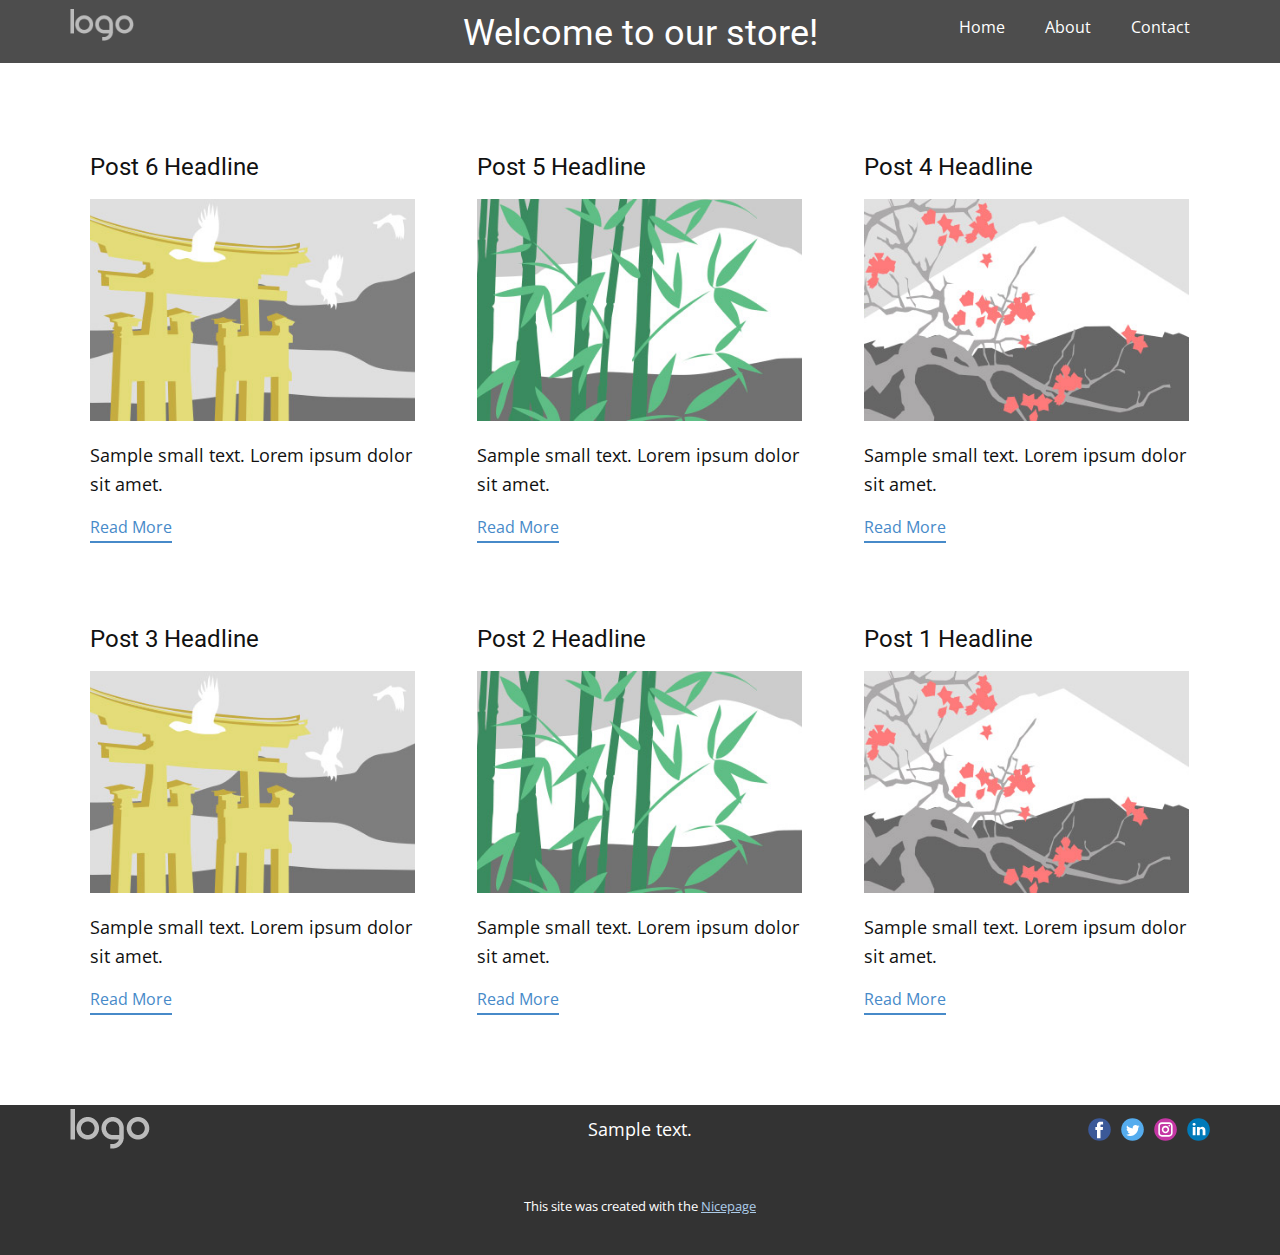
<file: blog/blog.html>
<!DOCTYPE html>
<html style="font-size: 16px;" lang="en"><head>
    <meta name="viewport" content="width=device-width, initial-scale=1.0">
    <meta charset="utf-8">
    <meta name="keywords" content="Welcome to our store!​">
    <meta name="description" content="">
    <title>Blog</title>
    <link rel="stylesheet" href="../nicepage.css" media="screen">
<link rel="stylesheet" href="../Blog-Template.css" media="screen">
    <script class="u-script" type="text/javascript" src="../jquery.js" defer=""></script>
    <script class="u-script" type="text/javascript" src="../nicepage.js" defer=""></script>
    <meta name="generator" content="Nicepage 7.1.0, nicepage.com">
    <link id="u-theme-google-font" rel="stylesheet" href="https://fonts.googleapis.com/css?family=Roboto:100,100i,300,300i,400,400i,500,500i,700,700i,900,900i|Open+Sans:300,300i,400,400i,500,500i,600,600i,700,700i,800,800i">
    
    
    
    <script type="application/ld+json">{
		"@context": "http://schema.org",
		"@type": "Organization",
		"name": "",
		"logo": "images/default-logo.png",
		"sameAs": []
}</script>
    <meta name="theme-color" content="#478ac9">
  <meta data-intl-tel-input-cdn-path="intlTelInput/"></head>
  <body data-path-to-root="./" data-include-products="false" class="u-body u-xl-mode" data-lang="en"><header class="u-clearfix u-grey-70 u-header u-header" id="sec-4f34"><div class="u-clearfix u-sheet u-valign-middle u-sheet-1">
        <h2 class="u-text u-text-default u-text-1">Welcome to our store! </h2>
        <a href="#" class="u-image u-logo u-image-1" data-image-width="80" data-image-height="40">
          <img src="../images/default-logo.png" class="u-logo-image u-logo-image-1">
        </a>
        <nav class="u-menu u-menu-one-level u-offcanvas u-menu-1">
          <div class="menu-collapse" style="font-size: 1rem; letter-spacing: 0px;">
            <a class="u-button-style u-custom-left-right-menu-spacing u-custom-padding-bottom u-custom-top-bottom-menu-spacing u-hamburger-link u-nav-link u-text-active-palette-1-base u-text-hover-palette-2-base" href="#">
              <svg class="u-svg-link" viewBox="0 0 24 24"><use xlink:href="#menu-hamburger"></use></svg>
              <svg class="u-svg-content" version="1.1" id="menu-hamburger" viewBox="0 0 16 16" x="0px" y="0px" xmlns:xlink="http://www.w3.org/1999/xlink" xmlns="http://www.w3.org/2000/svg"><g><rect y="1" width="16" height="2"></rect><rect y="7" width="16" height="2"></rect><rect y="13" width="16" height="2"></rect>
</g></svg>
            </a>
          </div>
          <div class="u-nav-container">
            <ul class="u-nav u-unstyled u-nav-1"><li class="u-nav-item"><a class="u-button-style u-nav-link u-text-active-palette-1-base u-text-hover-palette-2-base" href="../" style="padding: 10px 20px;">Home</a>
</li><li class="u-nav-item"><a class="u-button-style u-nav-link u-text-active-palette-1-base u-text-hover-palette-2-base" href="../About.html" style="padding: 10px 20px;">About</a>
</li><li class="u-nav-item"><a class="u-button-style u-nav-link u-text-active-palette-1-base u-text-hover-palette-2-base" href="../Contact.html" style="padding: 10px 20px;">Contact</a>
</li></ul>
          </div>
          <div class="u-nav-container-collapse">
            <div class="u-black u-container-style u-inner-container-layout u-opacity u-opacity-95 u-sidenav">
              <div class="u-inner-container-layout u-sidenav-overflow">
                <div class="u-menu-close"></div>
                <ul class="u-align-center u-nav u-popupmenu-items u-unstyled u-nav-2"><li class="u-nav-item"><a class="u-button-style u-nav-link" href="../">Home</a>
</li><li class="u-nav-item"><a class="u-button-style u-nav-link" href="../About.html">About</a>
</li><li class="u-nav-item"><a class="u-button-style u-nav-link" href="../Contact.html">Contact</a>
</li></ul>
              </div>
            </div>
            <div class="u-black u-menu-overlay u-opacity u-opacity-70"></div>
          </div>
        </nav>
      </div></header>
    <section class="u-clearfix u-section-1" id="sec-ad41">
      <div class="u-clearfix u-sheet u-valign-middle u-sheet-1"><!--blog--><!--blog_options_json--><!--{"type":"Recent","source":"","tags":"","count":""}--><!--/blog_options_json-->
        <div class="u-blog u-expanded-width u-repeater u-repeater-1"><!--blog_post-->
          <div class="u-blog-post u-container-style u-repeater-item u-white u-repeater-item-1">
            <div class="u-container-layout u-similar-container u-valign-top u-container-layout-1"><!--blog_post_header-->
              <h4 class="u-blog-control u-text u-text-1">
                <a class="u-post-header-link" href="../blog/post-5.html">Post 6 Headline</a>
              </h4><!--/blog_post_header--><!--blog_post_image-->
              <a class="u-post-header-link" href="../blog/post-5.html"><img alt="" class="u-blog-control u-expanded-width u-image u-image-default u-image-1" src="../images/8ad73f3c.jpeg"></a><!--/blog_post_image--><!--blog_post_content-->
              <div class="u-blog-control u-post-content u-text u-text-2 fr-view">Sample small text. Lorem ipsum dolor sit amet.</div><!--/blog_post_content--><!--blog_post_readmore-->
              <a href="../blog/post-5.html" class="u-blog-control u-border-2 u-border-palette-1-base u-btn u-btn-rectangle u-button-style u-none u-btn-1"><!--blog_post_readmore_content--><!--options_json--><!--{"content":"","defaultValue":"Read More"}--><!--/options_json-->Read More<!--/blog_post_readmore_content--></a><!--/blog_post_readmore-->
            </div>
          </div><div class="u-blog-post u-container-style u-repeater-item u-video-cover u-white">
            <div class="u-container-layout u-similar-container u-valign-top u-container-layout-2"><!--blog_post_header-->
              <h4 class="u-blog-control u-text u-text-3">
                <a class="u-post-header-link" href="../blog/post-4.html">Post 5 Headline</a>
              </h4><!--/blog_post_header--><!--blog_post_image-->
              <a class="u-post-header-link" href="../blog/post-4.html"><img alt="" class="u-blog-control u-expanded-width u-image u-image-default u-image-2" src="../images/68f64b9d.jpeg"></a><!--/blog_post_image--><!--blog_post_content-->
              <div class="u-blog-control u-post-content u-text u-text-4 fr-view">Sample small text. Lorem ipsum dolor sit amet.</div><!--/blog_post_content--><!--blog_post_readmore-->
              <a href="../blog/post-4.html" class="u-blog-control u-border-2 u-border-palette-1-base u-btn u-btn-rectangle u-button-style u-none u-btn-2"><!--blog_post_readmore_content--><!--options_json--><!--{"content":"","defaultValue":"Read More"}--><!--/options_json-->Read More<!--/blog_post_readmore_content--></a><!--/blog_post_readmore-->
            </div>
          </div><div class="u-blog-post u-container-style u-repeater-item u-video-cover u-white">
            <div class="u-container-layout u-similar-container u-valign-top u-container-layout-3"><!--blog_post_header-->
              <h4 class="u-blog-control u-text u-text-5">
                <a class="u-post-header-link" href="../blog/post-3.html">Post 4 Headline</a>
              </h4><!--/blog_post_header--><!--blog_post_image-->
              <a class="u-post-header-link" href="../blog/post-3.html"><img alt="" class="u-blog-control u-expanded-width u-image u-image-default u-image-3" src="../images/0fd3416c.jpeg"></a><!--/blog_post_image--><!--blog_post_content-->
              <div class="u-blog-control u-post-content u-text u-text-6 fr-view">Sample small text. Lorem ipsum dolor sit amet.</div><!--/blog_post_content--><!--blog_post_readmore-->
              <a href="../blog/post-3.html" class="u-blog-control u-border-2 u-border-palette-1-base u-btn u-btn-rectangle u-button-style u-none u-btn-3"><!--blog_post_readmore_content--><!--options_json--><!--{"content":"","defaultValue":"Read More"}--><!--/options_json-->Read More<!--/blog_post_readmore_content--></a><!--/blog_post_readmore-->
            </div>
          </div><div class="u-blog-post u-container-style u-repeater-item u-white u-repeater-item-1">
            <div class="u-container-layout u-similar-container u-valign-top u-container-layout-1"><!--blog_post_header-->
              <h4 class="u-blog-control u-text u-text-1">
                <a class="u-post-header-link" href="../blog/post-2.html">Post 3 Headline</a>
              </h4><!--/blog_post_header--><!--blog_post_image-->
              <a class="u-post-header-link" href="../blog/post-2.html"><img alt="" class="u-blog-control u-expanded-width u-image u-image-default u-image-1" src="../images/8ad73f3c.jpeg"></a><!--/blog_post_image--><!--blog_post_content-->
              <div class="u-blog-control u-post-content u-text u-text-2 fr-view">Sample small text. Lorem ipsum dolor sit amet.</div><!--/blog_post_content--><!--blog_post_readmore-->
              <a href="../blog/post-2.html" class="u-blog-control u-border-2 u-border-palette-1-base u-btn u-btn-rectangle u-button-style u-none u-btn-1"><!--blog_post_readmore_content--><!--options_json--><!--{"content":"","defaultValue":"Read More"}--><!--/options_json-->Read More<!--/blog_post_readmore_content--></a><!--/blog_post_readmore-->
            </div>
          </div><div class="u-blog-post u-container-style u-repeater-item u-video-cover u-white">
            <div class="u-container-layout u-similar-container u-valign-top u-container-layout-2"><!--blog_post_header-->
              <h4 class="u-blog-control u-text u-text-3">
                <a class="u-post-header-link" href="../blog/post-1.html">Post 2 Headline</a>
              </h4><!--/blog_post_header--><!--blog_post_image-->
              <a class="u-post-header-link" href="../blog/post-1.html"><img alt="" class="u-blog-control u-expanded-width u-image u-image-default u-image-2" src="../images/68f64b9d.jpeg"></a><!--/blog_post_image--><!--blog_post_content-->
              <div class="u-blog-control u-post-content u-text u-text-4 fr-view">Sample small text. Lorem ipsum dolor sit amet.</div><!--/blog_post_content--><!--blog_post_readmore-->
              <a href="../blog/post-1.html" class="u-blog-control u-border-2 u-border-palette-1-base u-btn u-btn-rectangle u-button-style u-none u-btn-2"><!--blog_post_readmore_content--><!--options_json--><!--{"content":"","defaultValue":"Read More"}--><!--/options_json-->Read More<!--/blog_post_readmore_content--></a><!--/blog_post_readmore-->
            </div>
          </div><div class="u-blog-post u-container-style u-repeater-item u-video-cover u-white">
            <div class="u-container-layout u-similar-container u-valign-top u-container-layout-3"><!--blog_post_header-->
              <h4 class="u-blog-control u-text u-text-5">
                <a class="u-post-header-link" href="../blog/post.html">Post 1 Headline</a>
              </h4><!--/blog_post_header--><!--blog_post_image-->
              <a class="u-post-header-link" href="../blog/post.html"><img alt="" class="u-blog-control u-expanded-width u-image u-image-default u-image-3" src="../images/0fd3416c.jpeg"></a><!--/blog_post_image--><!--blog_post_content-->
              <div class="u-blog-control u-post-content u-text u-text-6 fr-view">Sample small text. Lorem ipsum dolor sit amet.</div><!--/blog_post_content--><!--blog_post_readmore-->
              <a href="../blog/post.html" class="u-blog-control u-border-2 u-border-palette-1-base u-btn u-btn-rectangle u-button-style u-none u-btn-3"><!--blog_post_readmore_content--><!--options_json--><!--{"content":"","defaultValue":"Read More"}--><!--/options_json-->Read More<!--/blog_post_readmore_content--></a><!--/blog_post_readmore-->
            </div>
          </div><!--/blog_post--><!--blog_post-->
          <!--/blog_post--><!--blog_post-->
          <!--/blog_post-->
        </div><!--/blog-->
      </div>
    </section>
    
    
    
    <footer class="u-align-center-md u-align-center-sm u-align-center-xs u-clearfix u-footer u-grey-80" id="sec-30fd"><div class="u-clearfix u-sheet u-valign-middle u-sheet-1">
        <a href="#" class="u-image u-logo u-image-1">
          <img src="../images/default-logo.png" class="u-logo-image u-logo-image-1">
        </a>
        <div class="u-align-left u-social-icons u-spacing-10 u-social-icons-1">
          <a class="u-social-url" title="facebook" target="_blank" href="">
            <span class="u-icon u-social-facebook u-social-icon u-icon-1">
              <svg class="u-svg-link" preserveAspectRatio="xMidYMin slice" viewBox="0 0 112 112" style=""><use xlink:href="#svg-4569"></use></svg>
              <svg class="u-svg-content" viewBox="0 0 112 112" x="0" y="0" id="svg-4569"><circle fill="currentColor" cx="56.1" cy="56.1" r="55"></circle><path fill="#FFFFFF" d="M73.5,31.6h-9.1c-1.4,0-3.6,0.8-3.6,3.9v8.5h12.6L72,58.3H60.8v40.8H43.9V58.3h-8V43.9h8v-9.2
      c0-6.7,3.1-17,17-17h12.5v13.9H73.5z"></path></svg>
            </span>
          </a>
          <a class="u-social-url" title="twitter" target="_blank" href="">
            <span class="u-icon u-social-icon u-social-twitter u-icon-2">
              <svg class="u-svg-link" preserveAspectRatio="xMidYMin slice" viewBox="0 0 112 112" style=""><use xlink:href="#svg-1f6a"></use></svg>
              <svg class="u-svg-content" viewBox="0 0 112 112" x="0" y="0" id="svg-1f6a"><circle fill="currentColor" class="st0" cx="56.1" cy="56.1" r="55"></circle><path fill="#FFFFFF" d="M83.8,47.3c0,0.6,0,1.2,0,1.7c0,17.7-13.5,38.2-38.2,38.2C38,87.2,31,85,25,81.2c1,0.1,2.1,0.2,3.2,0.2
      c6.3,0,12.1-2.1,16.7-5.7c-5.9-0.1-10.8-4-12.5-9.3c0.8,0.2,1.7,0.2,2.5,0.2c1.2,0,2.4-0.2,3.5-0.5c-6.1-1.2-10.8-6.7-10.8-13.1
      c0-0.1,0-0.1,0-0.2c1.8,1,3.9,1.6,6.1,1.7c-3.6-2.4-6-6.5-6-11.2c0-2.5,0.7-4.8,1.8-6.7c6.6,8.1,16.5,13.5,27.6,14
      c-0.2-1-0.3-2-0.3-3.1c0-7.4,6-13.4,13.4-13.4c3.9,0,7.3,1.6,9.8,4.2c3.1-0.6,5.9-1.7,8.5-3.3c-1,3.1-3.1,5.8-5.9,7.4
      c2.7-0.3,5.3-1,7.7-2.1C88.7,43,86.4,45.4,83.8,47.3z"></path></svg>
            </span>
          </a>
          <a class="u-social-url" title="instagram" target="_blank" href="">
            <span class="u-icon u-social-icon u-social-instagram u-icon-3">
              <svg class="u-svg-link" preserveAspectRatio="xMidYMin slice" viewBox="0 0 112 112" style=""><use xlink:href="#svg-37f6"></use></svg>
              <svg class="u-svg-content" viewBox="0 0 112 112" x="0" y="0" id="svg-37f6"><circle fill="currentColor" cx="56.1" cy="56.1" r="55"></circle><path fill="#FFFFFF" d="M55.9,38.2c-9.9,0-17.9,8-17.9,17.9C38,66,46,74,55.9,74c9.9,0,17.9-8,17.9-17.9C73.8,46.2,65.8,38.2,55.9,38.2
      z M55.9,66.4c-5.7,0-10.3-4.6-10.3-10.3c-0.1-5.7,4.6-10.3,10.3-10.3c5.7,0,10.3,4.6,10.3,10.3C66.2,61.8,61.6,66.4,55.9,66.4z"></path><path fill="#FFFFFF" d="M74.3,33.5c-2.3,0-4.2,1.9-4.2,4.2s1.9,4.2,4.2,4.2s4.2-1.9,4.2-4.2S76.6,33.5,74.3,33.5z"></path><path fill="#FFFFFF" d="M73.1,21.3H38.6c-9.7,0-17.5,7.9-17.5,17.5v34.5c0,9.7,7.9,17.6,17.5,17.6h34.5c9.7,0,17.5-7.9,17.5-17.5V38.8
      C90.6,29.1,82.7,21.3,73.1,21.3z M83,73.3c0,5.5-4.5,9.9-9.9,9.9H38.6c-5.5,0-9.9-4.5-9.9-9.9V38.8c0-5.5,4.5-9.9,9.9-9.9h34.5
      c5.5,0,9.9,4.5,9.9,9.9V73.3z"></path></svg>
            </span>
          </a>
          <a class="u-social-url" title="linkedin" target="_blank" href="">
            <span class="u-icon u-social-icon u-social-linkedin u-icon-4">
              <svg class="u-svg-link" preserveAspectRatio="xMidYMin slice" viewBox="0 0 112 112" style=""><use xlink:href="#svg-cff9"></use></svg>
              <svg class="u-svg-content" viewBox="0 0 112 112" x="0" y="0" id="svg-cff9"><circle fill="currentColor" cx="56.1" cy="56.1" r="55"></circle><path fill="#FFFFFF" d="M41.3,83.7H27.9V43.4h13.4V83.7z M34.6,37.9L34.6,37.9c-4.6,0-7.5-3.1-7.5-7c0-4,3-7,7.6-7s7.4,3,7.5,7
      C42.2,34.8,39.2,37.9,34.6,37.9z M89.6,83.7H76.2V62.2c0-5.4-1.9-9.1-6.8-9.1c-3.7,0-5.9,2.5-6.9,4.9c-0.4,0.9-0.4,2.1-0.4,3.3v22.5
      H48.7c0,0,0.2-36.5,0-40.3h13.4v5.7c1.8-2.7,5-6.7,12.1-6.7c8.8,0,15.4,5.8,15.4,18.1V83.7z"></path></svg>
            </span>
          </a>
        </div>
        <p class="u-align-center-lg u-align-center-md u-align-center-xl u-text u-text-1">Sample text.</p>
      </div></footer>
    <section class="u-backlink u-clearfix u-grey-80">
      <p class="u-text">
        <span>This site was created with the </span>
        <a class="u-link" href="https://nicepage.com/" target="_blank" rel="nofollow">
          <span>Nicepage</span>
        </a>
      </p>
    </section>
  
</body></html>
</file>
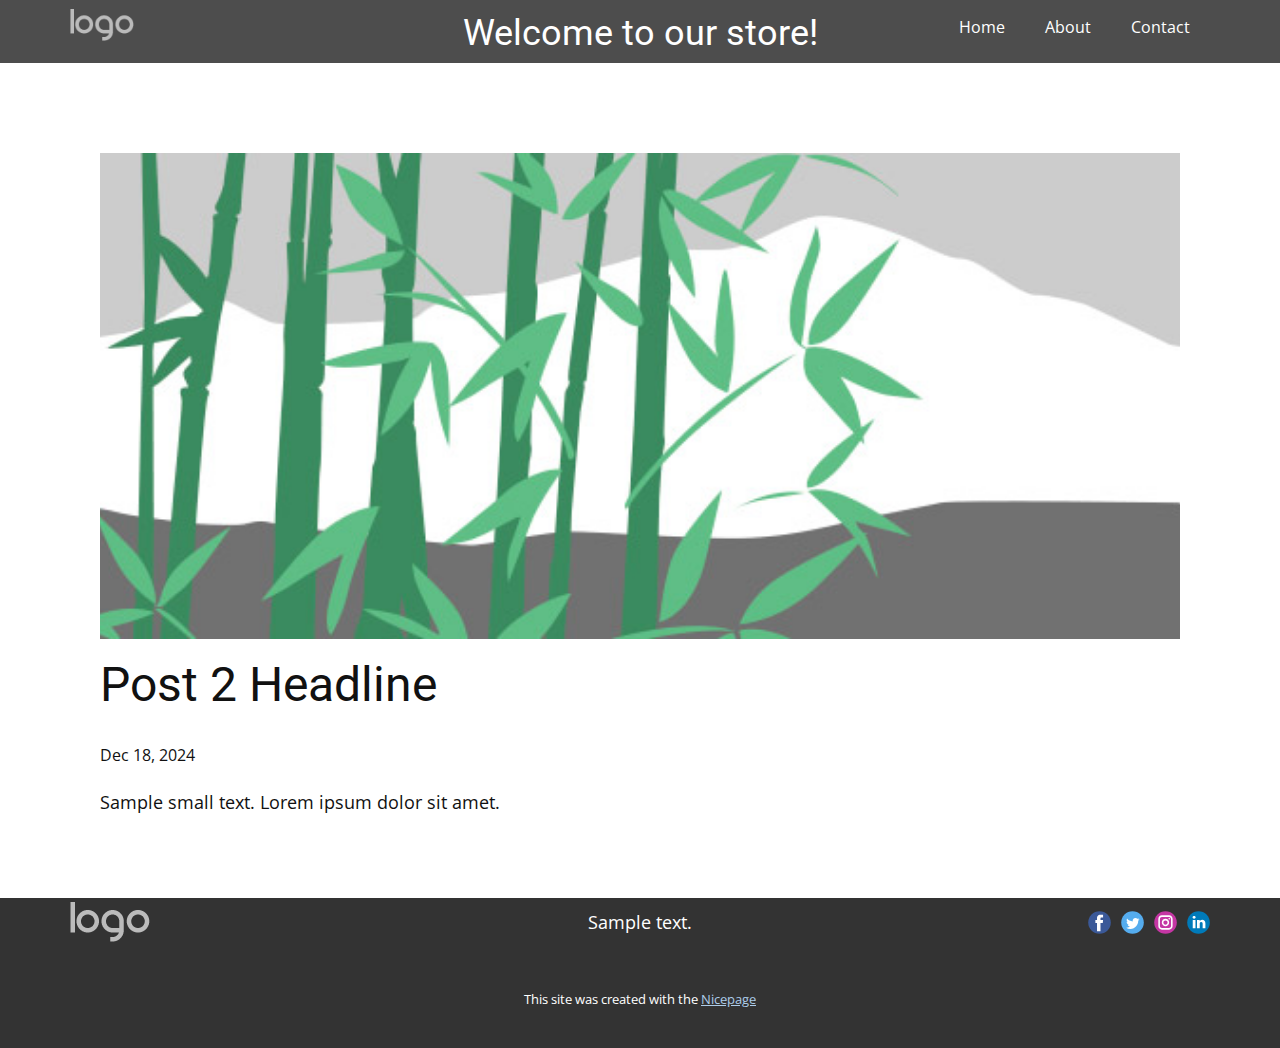
<file: blog/post-1.html>
<!DOCTYPE html>
<html style="font-size: 16px;" lang="en"><head>
    <meta name="viewport" content="width=device-width, initial-scale=1.0">
    <meta charset="utf-8">
    <meta name="keywords" content="Post 1 Headline">
    <meta name="description" content="">
    <title>Post 2 Headline</title>
    <link rel="stylesheet" href="../nicepage.css" media="screen">
<link rel="stylesheet" href="../Post-Template.css" media="screen">
    <script class="u-script" type="text/javascript" src="../jquery.js" defer=""></script>
    <script class="u-script" type="text/javascript" src="../nicepage.js" defer=""></script>
    <meta name="generator" content="Nicepage 7.1.0, nicepage.com">
    <link id="u-theme-google-font" rel="stylesheet" href="https://fonts.googleapis.com/css?family=Roboto:100,100i,300,300i,400,400i,500,500i,700,700i,900,900i|Open+Sans:300,300i,400,400i,500,500i,600,600i,700,700i,800,800i">
    
    
    
    <script type="application/ld+json">{
		"@context": "http://schema.org",
		"@type": "Organization",
		"name": "",
		"logo": "images/default-logo.png",
		"sameAs": []
}</script>
    <meta name="theme-color" content="#478ac9">
  <meta data-intl-tel-input-cdn-path="intlTelInput/"></head>
  <body data-path-to-root="./" data-include-products="false" class="u-body u-xl-mode" data-lang="en"><header class="u-clearfix u-grey-70 u-header u-header" id="sec-4f34"><div class="u-clearfix u-sheet u-valign-middle u-sheet-1">
        <h2 class="u-text u-text-default u-text-1">Welcome to our store! </h2>
        <a href="#" class="u-image u-logo u-image-1" data-image-width="80" data-image-height="40">
          <img src="../images/default-logo.png" class="u-logo-image u-logo-image-1">
        </a>
        <nav class="u-menu u-menu-one-level u-offcanvas u-menu-1">
          <div class="menu-collapse" style="font-size: 1rem; letter-spacing: 0px;">
            <a class="u-button-style u-custom-left-right-menu-spacing u-custom-padding-bottom u-custom-top-bottom-menu-spacing u-hamburger-link u-nav-link u-text-active-palette-1-base u-text-hover-palette-2-base" href="#">
              <svg class="u-svg-link" viewBox="0 0 24 24"><use xlink:href="#menu-hamburger"></use></svg>
              <svg class="u-svg-content" version="1.1" id="menu-hamburger" viewBox="0 0 16 16" x="0px" y="0px" xmlns:xlink="http://www.w3.org/1999/xlink" xmlns="http://www.w3.org/2000/svg"><g><rect y="1" width="16" height="2"></rect><rect y="7" width="16" height="2"></rect><rect y="13" width="16" height="2"></rect>
</g></svg>
            </a>
          </div>
          <div class="u-nav-container">
            <ul class="u-nav u-unstyled u-nav-1"><li class="u-nav-item"><a class="u-button-style u-nav-link u-text-active-palette-1-base u-text-hover-palette-2-base" href="../" style="padding: 10px 20px;">Home</a>
</li><li class="u-nav-item"><a class="u-button-style u-nav-link u-text-active-palette-1-base u-text-hover-palette-2-base" href="../About.html" style="padding: 10px 20px;">About</a>
</li><li class="u-nav-item"><a class="u-button-style u-nav-link u-text-active-palette-1-base u-text-hover-palette-2-base" href="../Contact.html" style="padding: 10px 20px;">Contact</a>
</li></ul>
          </div>
          <div class="u-nav-container-collapse">
            <div class="u-black u-container-style u-inner-container-layout u-opacity u-opacity-95 u-sidenav">
              <div class="u-inner-container-layout u-sidenav-overflow">
                <div class="u-menu-close"></div>
                <ul class="u-align-center u-nav u-popupmenu-items u-unstyled u-nav-2"><li class="u-nav-item"><a class="u-button-style u-nav-link" href="../">Home</a>
</li><li class="u-nav-item"><a class="u-button-style u-nav-link" href="../About.html">About</a>
</li><li class="u-nav-item"><a class="u-button-style u-nav-link" href="../Contact.html">Contact</a>
</li></ul>
              </div>
            </div>
            <div class="u-black u-menu-overlay u-opacity u-opacity-70"></div>
          </div>
        </nav>
      </div></header>
    <section class="u-align-center u-clearfix u-section-1" id="sec-9024">
      <div class="u-clearfix u-sheet u-valign-middle-md u-valign-middle-sm u-valign-middle-xs u-sheet-1"><!--post_details--><!--post_details_options_json--><!--{"source":""}--><!--/post_details_options_json--><!--blog_post-->
        <div class="u-container-style u-expanded-width u-post-details u-post-details-1">
          <div class="u-container-layout u-valign-middle u-container-layout-1"><!--blog_post_image-->
            <img alt="" class="u-blog-control u-expanded-width u-image u-image-default u-image-1" src="../images/68f64b9d.jpeg"><!--/blog_post_image--><!--blog_post_header-->
            <h2 class="u-blog-control u-text u-text-1">Post 2 Headline</h2><!--/blog_post_header--><!--blog_post_metadata-->
            <div class="u-blog-control u-metadata u-metadata-1"><!--blog_post_metadata_date-->
              <span class="u-meta-date u-meta-icon">Dec 18, 2024</span><!--/blog_post_metadata_date--><!--blog_post_metadata_category-->
              <!--/blog_post_metadata_category--><!--blog_post_metadata_comments-->
              <!--/blog_post_metadata_comments-->
            </div><!--/blog_post_metadata--><!--blog_post_content-->
            <div class="u-align-justify u-blog-control u-post-content u-text u-text-2 fr-view">
  <p>Sample small text. Lorem ipsum dolor sit amet.</p>
  </div><!--/blog_post_content-->
          </div>
        </div><!--/blog_post--><!--/post_details-->
      </div>
    </section>
    
    
    
    <footer class="u-align-center-md u-align-center-sm u-align-center-xs u-clearfix u-footer u-grey-80" id="sec-30fd"><div class="u-clearfix u-sheet u-valign-middle u-sheet-1">
        <a href="#" class="u-image u-logo u-image-1">
          <img src="../images/default-logo.png" class="u-logo-image u-logo-image-1">
        </a>
        <div class="u-align-left u-social-icons u-spacing-10 u-social-icons-1">
          <a class="u-social-url" title="facebook" target="_blank" href="">
            <span class="u-icon u-social-facebook u-social-icon u-icon-1">
              <svg class="u-svg-link" preserveAspectRatio="xMidYMin slice" viewBox="0 0 112 112" style=""><use xlink:href="#svg-4569"></use></svg>
              <svg class="u-svg-content" viewBox="0 0 112 112" x="0" y="0" id="svg-4569"><circle fill="currentColor" cx="56.1" cy="56.1" r="55"></circle><path fill="#FFFFFF" d="M73.5,31.6h-9.1c-1.4,0-3.6,0.8-3.6,3.9v8.5h12.6L72,58.3H60.8v40.8H43.9V58.3h-8V43.9h8v-9.2
      c0-6.7,3.1-17,17-17h12.5v13.9H73.5z"></path></svg>
            </span>
          </a>
          <a class="u-social-url" title="twitter" target="_blank" href="">
            <span class="u-icon u-social-icon u-social-twitter u-icon-2">
              <svg class="u-svg-link" preserveAspectRatio="xMidYMin slice" viewBox="0 0 112 112" style=""><use xlink:href="#svg-1f6a"></use></svg>
              <svg class="u-svg-content" viewBox="0 0 112 112" x="0" y="0" id="svg-1f6a"><circle fill="currentColor" class="st0" cx="56.1" cy="56.1" r="55"></circle><path fill="#FFFFFF" d="M83.8,47.3c0,0.6,0,1.2,0,1.7c0,17.7-13.5,38.2-38.2,38.2C38,87.2,31,85,25,81.2c1,0.1,2.1,0.2,3.2,0.2
      c6.3,0,12.1-2.1,16.7-5.7c-5.9-0.1-10.8-4-12.5-9.3c0.8,0.2,1.7,0.2,2.5,0.2c1.2,0,2.4-0.2,3.5-0.5c-6.1-1.2-10.8-6.7-10.8-13.1
      c0-0.1,0-0.1,0-0.2c1.8,1,3.9,1.6,6.1,1.7c-3.6-2.4-6-6.5-6-11.2c0-2.5,0.7-4.8,1.8-6.7c6.6,8.1,16.5,13.5,27.6,14
      c-0.2-1-0.3-2-0.3-3.1c0-7.4,6-13.4,13.4-13.4c3.9,0,7.3,1.6,9.8,4.2c3.1-0.6,5.9-1.7,8.5-3.3c-1,3.1-3.1,5.8-5.9,7.4
      c2.7-0.3,5.3-1,7.7-2.1C88.7,43,86.4,45.4,83.8,47.3z"></path></svg>
            </span>
          </a>
          <a class="u-social-url" title="instagram" target="_blank" href="">
            <span class="u-icon u-social-icon u-social-instagram u-icon-3">
              <svg class="u-svg-link" preserveAspectRatio="xMidYMin slice" viewBox="0 0 112 112" style=""><use xlink:href="#svg-37f6"></use></svg>
              <svg class="u-svg-content" viewBox="0 0 112 112" x="0" y="0" id="svg-37f6"><circle fill="currentColor" cx="56.1" cy="56.1" r="55"></circle><path fill="#FFFFFF" d="M55.9,38.2c-9.9,0-17.9,8-17.9,17.9C38,66,46,74,55.9,74c9.9,0,17.9-8,17.9-17.9C73.8,46.2,65.8,38.2,55.9,38.2
      z M55.9,66.4c-5.7,0-10.3-4.6-10.3-10.3c-0.1-5.7,4.6-10.3,10.3-10.3c5.7,0,10.3,4.6,10.3,10.3C66.2,61.8,61.6,66.4,55.9,66.4z"></path><path fill="#FFFFFF" d="M74.3,33.5c-2.3,0-4.2,1.9-4.2,4.2s1.9,4.2,4.2,4.2s4.2-1.9,4.2-4.2S76.6,33.5,74.3,33.5z"></path><path fill="#FFFFFF" d="M73.1,21.3H38.6c-9.7,0-17.5,7.9-17.5,17.5v34.5c0,9.7,7.9,17.6,17.5,17.6h34.5c9.7,0,17.5-7.9,17.5-17.5V38.8
      C90.6,29.1,82.7,21.3,73.1,21.3z M83,73.3c0,5.5-4.5,9.9-9.9,9.9H38.6c-5.5,0-9.9-4.5-9.9-9.9V38.8c0-5.5,4.5-9.9,9.9-9.9h34.5
      c5.5,0,9.9,4.5,9.9,9.9V73.3z"></path></svg>
            </span>
          </a>
          <a class="u-social-url" title="linkedin" target="_blank" href="">
            <span class="u-icon u-social-icon u-social-linkedin u-icon-4">
              <svg class="u-svg-link" preserveAspectRatio="xMidYMin slice" viewBox="0 0 112 112" style=""><use xlink:href="#svg-cff9"></use></svg>
              <svg class="u-svg-content" viewBox="0 0 112 112" x="0" y="0" id="svg-cff9"><circle fill="currentColor" cx="56.1" cy="56.1" r="55"></circle><path fill="#FFFFFF" d="M41.3,83.7H27.9V43.4h13.4V83.7z M34.6,37.9L34.6,37.9c-4.6,0-7.5-3.1-7.5-7c0-4,3-7,7.6-7s7.4,3,7.5,7
      C42.2,34.8,39.2,37.9,34.6,37.9z M89.6,83.7H76.2V62.2c0-5.4-1.9-9.1-6.8-9.1c-3.7,0-5.9,2.5-6.9,4.9c-0.4,0.9-0.4,2.1-0.4,3.3v22.5
      H48.7c0,0,0.2-36.5,0-40.3h13.4v5.7c1.8-2.7,5-6.7,12.1-6.7c8.8,0,15.4,5.8,15.4,18.1V83.7z"></path></svg>
            </span>
          </a>
        </div>
        <p class="u-align-center-lg u-align-center-md u-align-center-xl u-text u-text-1">Sample text.</p>
      </div></footer>
    <section class="u-backlink u-clearfix u-grey-80">
      <p class="u-text">
        <span>This site was created with the </span>
        <a class="u-link" href="https://nicepage.com/" target="_blank" rel="nofollow">
          <span>Nicepage</span>
        </a>
      </p>
    </section>
  
</body></html>
</file>
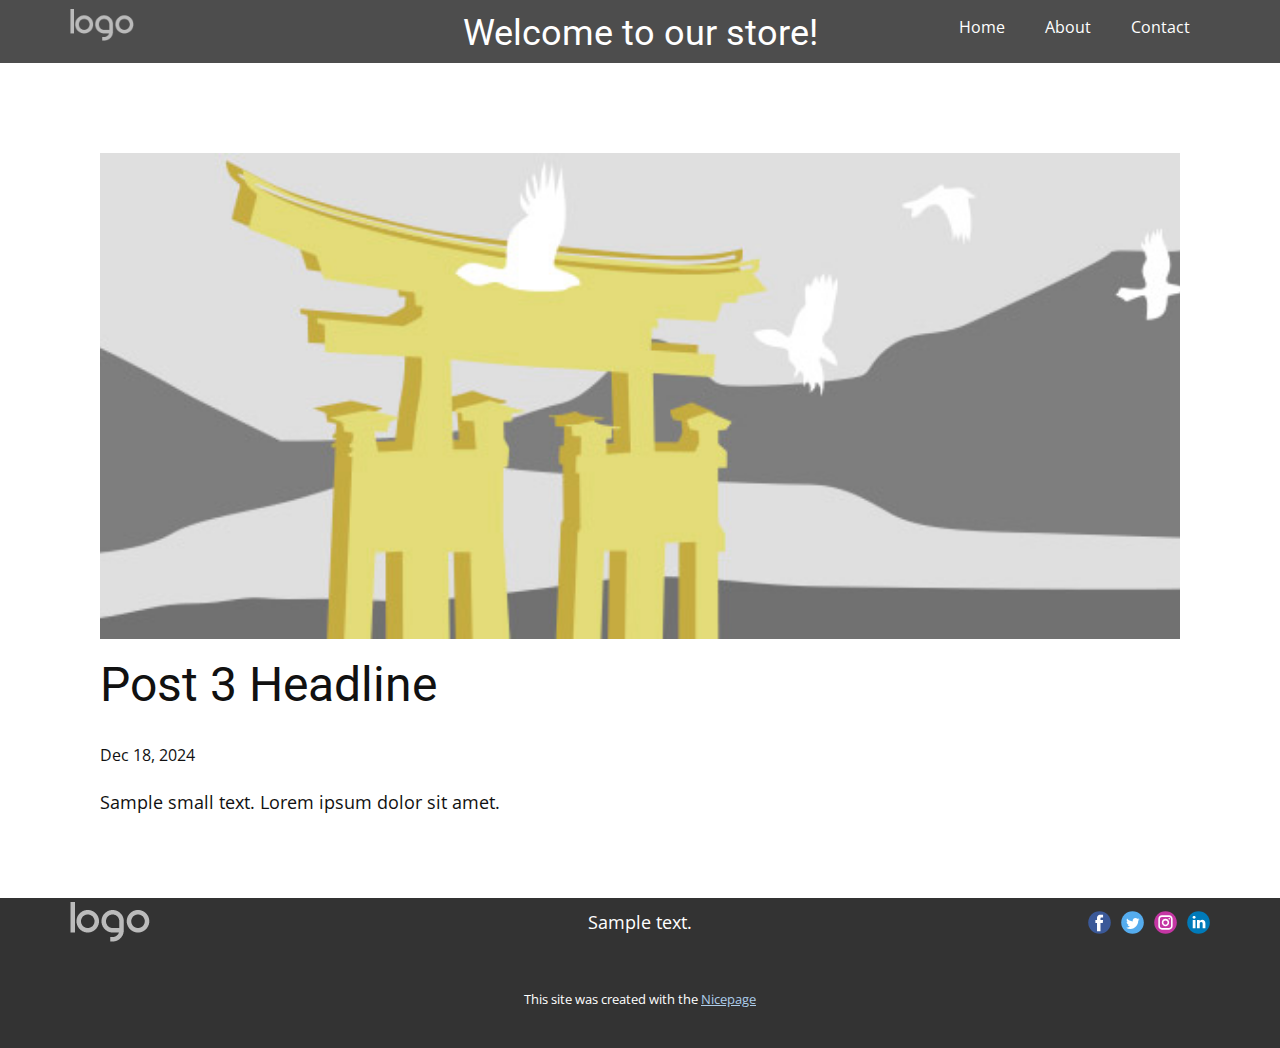
<file: blog/post-2.html>
<!DOCTYPE html>
<html style="font-size: 16px;" lang="en"><head>
    <meta name="viewport" content="width=device-width, initial-scale=1.0">
    <meta charset="utf-8">
    <meta name="keywords" content="Post 1 Headline">
    <meta name="description" content="">
    <title>Post 3 Headline</title>
    <link rel="stylesheet" href="../nicepage.css" media="screen">
<link rel="stylesheet" href="../Post-Template.css" media="screen">
    <script class="u-script" type="text/javascript" src="../jquery.js" defer=""></script>
    <script class="u-script" type="text/javascript" src="../nicepage.js" defer=""></script>
    <meta name="generator" content="Nicepage 7.1.0, nicepage.com">
    <link id="u-theme-google-font" rel="stylesheet" href="https://fonts.googleapis.com/css?family=Roboto:100,100i,300,300i,400,400i,500,500i,700,700i,900,900i|Open+Sans:300,300i,400,400i,500,500i,600,600i,700,700i,800,800i">
    
    
    
    <script type="application/ld+json">{
		"@context": "http://schema.org",
		"@type": "Organization",
		"name": "",
		"logo": "images/default-logo.png",
		"sameAs": []
}</script>
    <meta name="theme-color" content="#478ac9">
  <meta data-intl-tel-input-cdn-path="intlTelInput/"></head>
  <body data-path-to-root="./" data-include-products="false" class="u-body u-xl-mode" data-lang="en"><header class="u-clearfix u-grey-70 u-header u-header" id="sec-4f34"><div class="u-clearfix u-sheet u-valign-middle u-sheet-1">
        <h2 class="u-text u-text-default u-text-1">Welcome to our store! </h2>
        <a href="#" class="u-image u-logo u-image-1" data-image-width="80" data-image-height="40">
          <img src="../images/default-logo.png" class="u-logo-image u-logo-image-1">
        </a>
        <nav class="u-menu u-menu-one-level u-offcanvas u-menu-1">
          <div class="menu-collapse" style="font-size: 1rem; letter-spacing: 0px;">
            <a class="u-button-style u-custom-left-right-menu-spacing u-custom-padding-bottom u-custom-top-bottom-menu-spacing u-hamburger-link u-nav-link u-text-active-palette-1-base u-text-hover-palette-2-base" href="#">
              <svg class="u-svg-link" viewBox="0 0 24 24"><use xlink:href="#menu-hamburger"></use></svg>
              <svg class="u-svg-content" version="1.1" id="menu-hamburger" viewBox="0 0 16 16" x="0px" y="0px" xmlns:xlink="http://www.w3.org/1999/xlink" xmlns="http://www.w3.org/2000/svg"><g><rect y="1" width="16" height="2"></rect><rect y="7" width="16" height="2"></rect><rect y="13" width="16" height="2"></rect>
</g></svg>
            </a>
          </div>
          <div class="u-nav-container">
            <ul class="u-nav u-unstyled u-nav-1"><li class="u-nav-item"><a class="u-button-style u-nav-link u-text-active-palette-1-base u-text-hover-palette-2-base" href="../" style="padding: 10px 20px;">Home</a>
</li><li class="u-nav-item"><a class="u-button-style u-nav-link u-text-active-palette-1-base u-text-hover-palette-2-base" href="../About.html" style="padding: 10px 20px;">About</a>
</li><li class="u-nav-item"><a class="u-button-style u-nav-link u-text-active-palette-1-base u-text-hover-palette-2-base" href="../Contact.html" style="padding: 10px 20px;">Contact</a>
</li></ul>
          </div>
          <div class="u-nav-container-collapse">
            <div class="u-black u-container-style u-inner-container-layout u-opacity u-opacity-95 u-sidenav">
              <div class="u-inner-container-layout u-sidenav-overflow">
                <div class="u-menu-close"></div>
                <ul class="u-align-center u-nav u-popupmenu-items u-unstyled u-nav-2"><li class="u-nav-item"><a class="u-button-style u-nav-link" href="../">Home</a>
</li><li class="u-nav-item"><a class="u-button-style u-nav-link" href="../About.html">About</a>
</li><li class="u-nav-item"><a class="u-button-style u-nav-link" href="../Contact.html">Contact</a>
</li></ul>
              </div>
            </div>
            <div class="u-black u-menu-overlay u-opacity u-opacity-70"></div>
          </div>
        </nav>
      </div></header>
    <section class="u-align-center u-clearfix u-section-1" id="sec-9024">
      <div class="u-clearfix u-sheet u-valign-middle-md u-valign-middle-sm u-valign-middle-xs u-sheet-1"><!--post_details--><!--post_details_options_json--><!--{"source":""}--><!--/post_details_options_json--><!--blog_post-->
        <div class="u-container-style u-expanded-width u-post-details u-post-details-1">
          <div class="u-container-layout u-valign-middle u-container-layout-1"><!--blog_post_image-->
            <img alt="" class="u-blog-control u-expanded-width u-image u-image-default u-image-1" src="../images/8ad73f3c.jpeg"><!--/blog_post_image--><!--blog_post_header-->
            <h2 class="u-blog-control u-text u-text-1">Post 3 Headline</h2><!--/blog_post_header--><!--blog_post_metadata-->
            <div class="u-blog-control u-metadata u-metadata-1"><!--blog_post_metadata_date-->
              <span class="u-meta-date u-meta-icon">Dec 18, 2024</span><!--/blog_post_metadata_date--><!--blog_post_metadata_category-->
              <!--/blog_post_metadata_category--><!--blog_post_metadata_comments-->
              <!--/blog_post_metadata_comments-->
            </div><!--/blog_post_metadata--><!--blog_post_content-->
            <div class="u-align-justify u-blog-control u-post-content u-text u-text-2 fr-view">
  <p>Sample small text. Lorem ipsum dolor sit amet.</p>
  </div><!--/blog_post_content-->
          </div>
        </div><!--/blog_post--><!--/post_details-->
      </div>
    </section>
    
    
    
    <footer class="u-align-center-md u-align-center-sm u-align-center-xs u-clearfix u-footer u-grey-80" id="sec-30fd"><div class="u-clearfix u-sheet u-valign-middle u-sheet-1">
        <a href="#" class="u-image u-logo u-image-1">
          <img src="../images/default-logo.png" class="u-logo-image u-logo-image-1">
        </a>
        <div class="u-align-left u-social-icons u-spacing-10 u-social-icons-1">
          <a class="u-social-url" title="facebook" target="_blank" href="">
            <span class="u-icon u-social-facebook u-social-icon u-icon-1">
              <svg class="u-svg-link" preserveAspectRatio="xMidYMin slice" viewBox="0 0 112 112" style=""><use xlink:href="#svg-4569"></use></svg>
              <svg class="u-svg-content" viewBox="0 0 112 112" x="0" y="0" id="svg-4569"><circle fill="currentColor" cx="56.1" cy="56.1" r="55"></circle><path fill="#FFFFFF" d="M73.5,31.6h-9.1c-1.4,0-3.6,0.8-3.6,3.9v8.5h12.6L72,58.3H60.8v40.8H43.9V58.3h-8V43.9h8v-9.2
      c0-6.7,3.1-17,17-17h12.5v13.9H73.5z"></path></svg>
            </span>
          </a>
          <a class="u-social-url" title="twitter" target="_blank" href="">
            <span class="u-icon u-social-icon u-social-twitter u-icon-2">
              <svg class="u-svg-link" preserveAspectRatio="xMidYMin slice" viewBox="0 0 112 112" style=""><use xlink:href="#svg-1f6a"></use></svg>
              <svg class="u-svg-content" viewBox="0 0 112 112" x="0" y="0" id="svg-1f6a"><circle fill="currentColor" class="st0" cx="56.1" cy="56.1" r="55"></circle><path fill="#FFFFFF" d="M83.8,47.3c0,0.6,0,1.2,0,1.7c0,17.7-13.5,38.2-38.2,38.2C38,87.2,31,85,25,81.2c1,0.1,2.1,0.2,3.2,0.2
      c6.3,0,12.1-2.1,16.7-5.7c-5.9-0.1-10.8-4-12.5-9.3c0.8,0.2,1.7,0.2,2.5,0.2c1.2,0,2.4-0.2,3.5-0.5c-6.1-1.2-10.8-6.7-10.8-13.1
      c0-0.1,0-0.1,0-0.2c1.8,1,3.9,1.6,6.1,1.7c-3.6-2.4-6-6.5-6-11.2c0-2.5,0.7-4.8,1.8-6.7c6.6,8.1,16.5,13.5,27.6,14
      c-0.2-1-0.3-2-0.3-3.1c0-7.4,6-13.4,13.4-13.4c3.9,0,7.3,1.6,9.8,4.2c3.1-0.6,5.9-1.7,8.5-3.3c-1,3.1-3.1,5.8-5.9,7.4
      c2.7-0.3,5.3-1,7.7-2.1C88.7,43,86.4,45.4,83.8,47.3z"></path></svg>
            </span>
          </a>
          <a class="u-social-url" title="instagram" target="_blank" href="">
            <span class="u-icon u-social-icon u-social-instagram u-icon-3">
              <svg class="u-svg-link" preserveAspectRatio="xMidYMin slice" viewBox="0 0 112 112" style=""><use xlink:href="#svg-37f6"></use></svg>
              <svg class="u-svg-content" viewBox="0 0 112 112" x="0" y="0" id="svg-37f6"><circle fill="currentColor" cx="56.1" cy="56.1" r="55"></circle><path fill="#FFFFFF" d="M55.9,38.2c-9.9,0-17.9,8-17.9,17.9C38,66,46,74,55.9,74c9.9,0,17.9-8,17.9-17.9C73.8,46.2,65.8,38.2,55.9,38.2
      z M55.9,66.4c-5.7,0-10.3-4.6-10.3-10.3c-0.1-5.7,4.6-10.3,10.3-10.3c5.7,0,10.3,4.6,10.3,10.3C66.2,61.8,61.6,66.4,55.9,66.4z"></path><path fill="#FFFFFF" d="M74.3,33.5c-2.3,0-4.2,1.9-4.2,4.2s1.9,4.2,4.2,4.2s4.2-1.9,4.2-4.2S76.6,33.5,74.3,33.5z"></path><path fill="#FFFFFF" d="M73.1,21.3H38.6c-9.7,0-17.5,7.9-17.5,17.5v34.5c0,9.7,7.9,17.6,17.5,17.6h34.5c9.7,0,17.5-7.9,17.5-17.5V38.8
      C90.6,29.1,82.7,21.3,73.1,21.3z M83,73.3c0,5.5-4.5,9.9-9.9,9.9H38.6c-5.5,0-9.9-4.5-9.9-9.9V38.8c0-5.5,4.5-9.9,9.9-9.9h34.5
      c5.5,0,9.9,4.5,9.9,9.9V73.3z"></path></svg>
            </span>
          </a>
          <a class="u-social-url" title="linkedin" target="_blank" href="">
            <span class="u-icon u-social-icon u-social-linkedin u-icon-4">
              <svg class="u-svg-link" preserveAspectRatio="xMidYMin slice" viewBox="0 0 112 112" style=""><use xlink:href="#svg-cff9"></use></svg>
              <svg class="u-svg-content" viewBox="0 0 112 112" x="0" y="0" id="svg-cff9"><circle fill="currentColor" cx="56.1" cy="56.1" r="55"></circle><path fill="#FFFFFF" d="M41.3,83.7H27.9V43.4h13.4V83.7z M34.6,37.9L34.6,37.9c-4.6,0-7.5-3.1-7.5-7c0-4,3-7,7.6-7s7.4,3,7.5,7
      C42.2,34.8,39.2,37.9,34.6,37.9z M89.6,83.7H76.2V62.2c0-5.4-1.9-9.1-6.8-9.1c-3.7,0-5.9,2.5-6.9,4.9c-0.4,0.9-0.4,2.1-0.4,3.3v22.5
      H48.7c0,0,0.2-36.5,0-40.3h13.4v5.7c1.8-2.7,5-6.7,12.1-6.7c8.8,0,15.4,5.8,15.4,18.1V83.7z"></path></svg>
            </span>
          </a>
        </div>
        <p class="u-align-center-lg u-align-center-md u-align-center-xl u-text u-text-1">Sample text.</p>
      </div></footer>
    <section class="u-backlink u-clearfix u-grey-80">
      <p class="u-text">
        <span>This site was created with the </span>
        <a class="u-link" href="https://nicepage.com/" target="_blank" rel="nofollow">
          <span>Nicepage</span>
        </a>
      </p>
    </section>
  
</body></html>
</file>
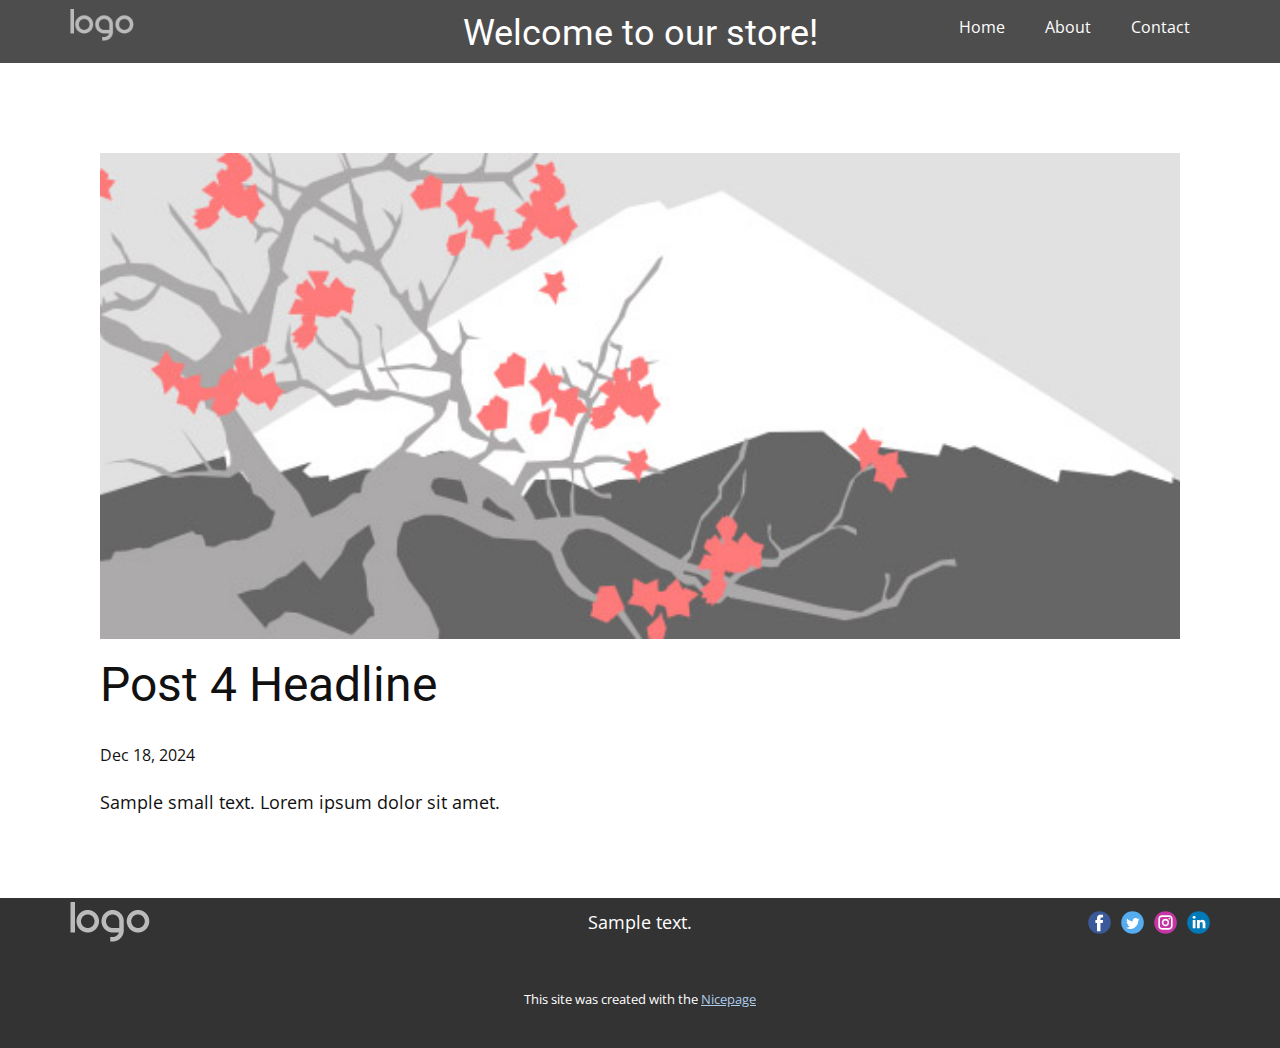
<file: blog/post-3.html>
<!DOCTYPE html>
<html style="font-size: 16px;" lang="en"><head>
    <meta name="viewport" content="width=device-width, initial-scale=1.0">
    <meta charset="utf-8">
    <meta name="keywords" content="Post 1 Headline">
    <meta name="description" content="">
    <title>Post 4 Headline</title>
    <link rel="stylesheet" href="../nicepage.css" media="screen">
<link rel="stylesheet" href="../Post-Template.css" media="screen">
    <script class="u-script" type="text/javascript" src="../jquery.js" defer=""></script>
    <script class="u-script" type="text/javascript" src="../nicepage.js" defer=""></script>
    <meta name="generator" content="Nicepage 7.1.0, nicepage.com">
    <link id="u-theme-google-font" rel="stylesheet" href="https://fonts.googleapis.com/css?family=Roboto:100,100i,300,300i,400,400i,500,500i,700,700i,900,900i|Open+Sans:300,300i,400,400i,500,500i,600,600i,700,700i,800,800i">
    
    
    
    <script type="application/ld+json">{
		"@context": "http://schema.org",
		"@type": "Organization",
		"name": "",
		"logo": "images/default-logo.png",
		"sameAs": []
}</script>
    <meta name="theme-color" content="#478ac9">
  <meta data-intl-tel-input-cdn-path="intlTelInput/"></head>
  <body data-path-to-root="./" data-include-products="false" class="u-body u-xl-mode" data-lang="en"><header class="u-clearfix u-grey-70 u-header u-header" id="sec-4f34"><div class="u-clearfix u-sheet u-valign-middle u-sheet-1">
        <h2 class="u-text u-text-default u-text-1">Welcome to our store! </h2>
        <a href="#" class="u-image u-logo u-image-1" data-image-width="80" data-image-height="40">
          <img src="../images/default-logo.png" class="u-logo-image u-logo-image-1">
        </a>
        <nav class="u-menu u-menu-one-level u-offcanvas u-menu-1">
          <div class="menu-collapse" style="font-size: 1rem; letter-spacing: 0px;">
            <a class="u-button-style u-custom-left-right-menu-spacing u-custom-padding-bottom u-custom-top-bottom-menu-spacing u-hamburger-link u-nav-link u-text-active-palette-1-base u-text-hover-palette-2-base" href="#">
              <svg class="u-svg-link" viewBox="0 0 24 24"><use xlink:href="#menu-hamburger"></use></svg>
              <svg class="u-svg-content" version="1.1" id="menu-hamburger" viewBox="0 0 16 16" x="0px" y="0px" xmlns:xlink="http://www.w3.org/1999/xlink" xmlns="http://www.w3.org/2000/svg"><g><rect y="1" width="16" height="2"></rect><rect y="7" width="16" height="2"></rect><rect y="13" width="16" height="2"></rect>
</g></svg>
            </a>
          </div>
          <div class="u-nav-container">
            <ul class="u-nav u-unstyled u-nav-1"><li class="u-nav-item"><a class="u-button-style u-nav-link u-text-active-palette-1-base u-text-hover-palette-2-base" href="../" style="padding: 10px 20px;">Home</a>
</li><li class="u-nav-item"><a class="u-button-style u-nav-link u-text-active-palette-1-base u-text-hover-palette-2-base" href="../About.html" style="padding: 10px 20px;">About</a>
</li><li class="u-nav-item"><a class="u-button-style u-nav-link u-text-active-palette-1-base u-text-hover-palette-2-base" href="../Contact.html" style="padding: 10px 20px;">Contact</a>
</li></ul>
          </div>
          <div class="u-nav-container-collapse">
            <div class="u-black u-container-style u-inner-container-layout u-opacity u-opacity-95 u-sidenav">
              <div class="u-inner-container-layout u-sidenav-overflow">
                <div class="u-menu-close"></div>
                <ul class="u-align-center u-nav u-popupmenu-items u-unstyled u-nav-2"><li class="u-nav-item"><a class="u-button-style u-nav-link" href="../">Home</a>
</li><li class="u-nav-item"><a class="u-button-style u-nav-link" href="../About.html">About</a>
</li><li class="u-nav-item"><a class="u-button-style u-nav-link" href="../Contact.html">Contact</a>
</li></ul>
              </div>
            </div>
            <div class="u-black u-menu-overlay u-opacity u-opacity-70"></div>
          </div>
        </nav>
      </div></header>
    <section class="u-align-center u-clearfix u-section-1" id="sec-9024">
      <div class="u-clearfix u-sheet u-valign-middle-md u-valign-middle-sm u-valign-middle-xs u-sheet-1"><!--post_details--><!--post_details_options_json--><!--{"source":""}--><!--/post_details_options_json--><!--blog_post-->
        <div class="u-container-style u-expanded-width u-post-details u-post-details-1">
          <div class="u-container-layout u-valign-middle u-container-layout-1"><!--blog_post_image-->
            <img alt="" class="u-blog-control u-expanded-width u-image u-image-default u-image-1" src="../images/0fd3416c.jpeg"><!--/blog_post_image--><!--blog_post_header-->
            <h2 class="u-blog-control u-text u-text-1">Post 4 Headline</h2><!--/blog_post_header--><!--blog_post_metadata-->
            <div class="u-blog-control u-metadata u-metadata-1"><!--blog_post_metadata_date-->
              <span class="u-meta-date u-meta-icon">Dec 18, 2024</span><!--/blog_post_metadata_date--><!--blog_post_metadata_category-->
              <!--/blog_post_metadata_category--><!--blog_post_metadata_comments-->
              <!--/blog_post_metadata_comments-->
            </div><!--/blog_post_metadata--><!--blog_post_content-->
            <div class="u-align-justify u-blog-control u-post-content u-text u-text-2 fr-view">
  <p>Sample small text. Lorem ipsum dolor sit amet.</p>
  </div><!--/blog_post_content-->
          </div>
        </div><!--/blog_post--><!--/post_details-->
      </div>
    </section>
    
    
    
    <footer class="u-align-center-md u-align-center-sm u-align-center-xs u-clearfix u-footer u-grey-80" id="sec-30fd"><div class="u-clearfix u-sheet u-valign-middle u-sheet-1">
        <a href="#" class="u-image u-logo u-image-1">
          <img src="../images/default-logo.png" class="u-logo-image u-logo-image-1">
        </a>
        <div class="u-align-left u-social-icons u-spacing-10 u-social-icons-1">
          <a class="u-social-url" title="facebook" target="_blank" href="">
            <span class="u-icon u-social-facebook u-social-icon u-icon-1">
              <svg class="u-svg-link" preserveAspectRatio="xMidYMin slice" viewBox="0 0 112 112" style=""><use xlink:href="#svg-4569"></use></svg>
              <svg class="u-svg-content" viewBox="0 0 112 112" x="0" y="0" id="svg-4569"><circle fill="currentColor" cx="56.1" cy="56.1" r="55"></circle><path fill="#FFFFFF" d="M73.5,31.6h-9.1c-1.4,0-3.6,0.8-3.6,3.9v8.5h12.6L72,58.3H60.8v40.8H43.9V58.3h-8V43.9h8v-9.2
      c0-6.7,3.1-17,17-17h12.5v13.9H73.5z"></path></svg>
            </span>
          </a>
          <a class="u-social-url" title="twitter" target="_blank" href="">
            <span class="u-icon u-social-icon u-social-twitter u-icon-2">
              <svg class="u-svg-link" preserveAspectRatio="xMidYMin slice" viewBox="0 0 112 112" style=""><use xlink:href="#svg-1f6a"></use></svg>
              <svg class="u-svg-content" viewBox="0 0 112 112" x="0" y="0" id="svg-1f6a"><circle fill="currentColor" class="st0" cx="56.1" cy="56.1" r="55"></circle><path fill="#FFFFFF" d="M83.8,47.3c0,0.6,0,1.2,0,1.7c0,17.7-13.5,38.2-38.2,38.2C38,87.2,31,85,25,81.2c1,0.1,2.1,0.2,3.2,0.2
      c6.3,0,12.1-2.1,16.7-5.7c-5.9-0.1-10.8-4-12.5-9.3c0.8,0.2,1.7,0.2,2.5,0.2c1.2,0,2.4-0.2,3.5-0.5c-6.1-1.2-10.8-6.7-10.8-13.1
      c0-0.1,0-0.1,0-0.2c1.8,1,3.9,1.6,6.1,1.7c-3.6-2.4-6-6.5-6-11.2c0-2.5,0.7-4.8,1.8-6.7c6.6,8.1,16.5,13.5,27.6,14
      c-0.2-1-0.3-2-0.3-3.1c0-7.4,6-13.4,13.4-13.4c3.9,0,7.3,1.6,9.8,4.2c3.1-0.6,5.9-1.7,8.5-3.3c-1,3.1-3.1,5.8-5.9,7.4
      c2.7-0.3,5.3-1,7.7-2.1C88.7,43,86.4,45.4,83.8,47.3z"></path></svg>
            </span>
          </a>
          <a class="u-social-url" title="instagram" target="_blank" href="">
            <span class="u-icon u-social-icon u-social-instagram u-icon-3">
              <svg class="u-svg-link" preserveAspectRatio="xMidYMin slice" viewBox="0 0 112 112" style=""><use xlink:href="#svg-37f6"></use></svg>
              <svg class="u-svg-content" viewBox="0 0 112 112" x="0" y="0" id="svg-37f6"><circle fill="currentColor" cx="56.1" cy="56.1" r="55"></circle><path fill="#FFFFFF" d="M55.9,38.2c-9.9,0-17.9,8-17.9,17.9C38,66,46,74,55.9,74c9.9,0,17.9-8,17.9-17.9C73.8,46.2,65.8,38.2,55.9,38.2
      z M55.9,66.4c-5.7,0-10.3-4.6-10.3-10.3c-0.1-5.7,4.6-10.3,10.3-10.3c5.7,0,10.3,4.6,10.3,10.3C66.2,61.8,61.6,66.4,55.9,66.4z"></path><path fill="#FFFFFF" d="M74.3,33.5c-2.3,0-4.2,1.9-4.2,4.2s1.9,4.2,4.2,4.2s4.2-1.9,4.2-4.2S76.6,33.5,74.3,33.5z"></path><path fill="#FFFFFF" d="M73.1,21.3H38.6c-9.7,0-17.5,7.9-17.5,17.5v34.5c0,9.7,7.9,17.6,17.5,17.6h34.5c9.7,0,17.5-7.9,17.5-17.5V38.8
      C90.6,29.1,82.7,21.3,73.1,21.3z M83,73.3c0,5.5-4.5,9.9-9.9,9.9H38.6c-5.5,0-9.9-4.5-9.9-9.9V38.8c0-5.5,4.5-9.9,9.9-9.9h34.5
      c5.5,0,9.9,4.5,9.9,9.9V73.3z"></path></svg>
            </span>
          </a>
          <a class="u-social-url" title="linkedin" target="_blank" href="">
            <span class="u-icon u-social-icon u-social-linkedin u-icon-4">
              <svg class="u-svg-link" preserveAspectRatio="xMidYMin slice" viewBox="0 0 112 112" style=""><use xlink:href="#svg-cff9"></use></svg>
              <svg class="u-svg-content" viewBox="0 0 112 112" x="0" y="0" id="svg-cff9"><circle fill="currentColor" cx="56.1" cy="56.1" r="55"></circle><path fill="#FFFFFF" d="M41.3,83.7H27.9V43.4h13.4V83.7z M34.6,37.9L34.6,37.9c-4.6,0-7.5-3.1-7.5-7c0-4,3-7,7.6-7s7.4,3,7.5,7
      C42.2,34.8,39.2,37.9,34.6,37.9z M89.6,83.7H76.2V62.2c0-5.4-1.9-9.1-6.8-9.1c-3.7,0-5.9,2.5-6.9,4.9c-0.4,0.9-0.4,2.1-0.4,3.3v22.5
      H48.7c0,0,0.2-36.5,0-40.3h13.4v5.7c1.8-2.7,5-6.7,12.1-6.7c8.8,0,15.4,5.8,15.4,18.1V83.7z"></path></svg>
            </span>
          </a>
        </div>
        <p class="u-align-center-lg u-align-center-md u-align-center-xl u-text u-text-1">Sample text.</p>
      </div></footer>
    <section class="u-backlink u-clearfix u-grey-80">
      <p class="u-text">
        <span>This site was created with the </span>
        <a class="u-link" href="https://nicepage.com/" target="_blank" rel="nofollow">
          <span>Nicepage</span>
        </a>
      </p>
    </section>
  
</body></html>
</file>
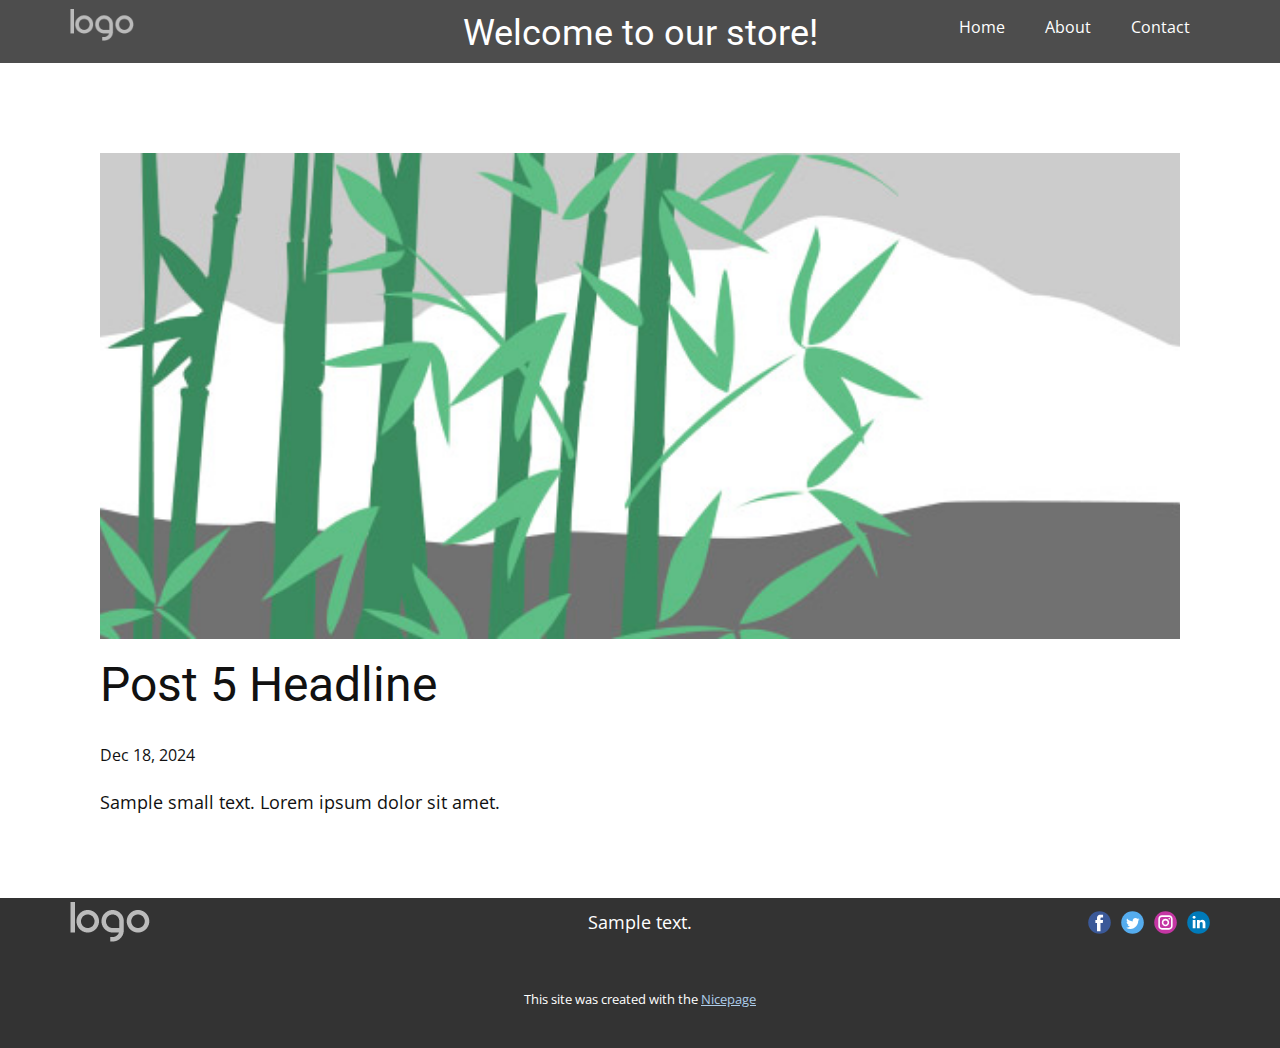
<file: blog/post-4.html>
<!DOCTYPE html>
<html style="font-size: 16px;" lang="en"><head>
    <meta name="viewport" content="width=device-width, initial-scale=1.0">
    <meta charset="utf-8">
    <meta name="keywords" content="Post 1 Headline">
    <meta name="description" content="">
    <title>Post 5 Headline</title>
    <link rel="stylesheet" href="../nicepage.css" media="screen">
<link rel="stylesheet" href="../Post-Template.css" media="screen">
    <script class="u-script" type="text/javascript" src="../jquery.js" defer=""></script>
    <script class="u-script" type="text/javascript" src="../nicepage.js" defer=""></script>
    <meta name="generator" content="Nicepage 7.1.0, nicepage.com">
    <link id="u-theme-google-font" rel="stylesheet" href="https://fonts.googleapis.com/css?family=Roboto:100,100i,300,300i,400,400i,500,500i,700,700i,900,900i|Open+Sans:300,300i,400,400i,500,500i,600,600i,700,700i,800,800i">
    
    
    
    <script type="application/ld+json">{
		"@context": "http://schema.org",
		"@type": "Organization",
		"name": "",
		"logo": "images/default-logo.png",
		"sameAs": []
}</script>
    <meta name="theme-color" content="#478ac9">
  <meta data-intl-tel-input-cdn-path="intlTelInput/"></head>
  <body data-path-to-root="./" data-include-products="false" class="u-body u-xl-mode" data-lang="en"><header class="u-clearfix u-grey-70 u-header u-header" id="sec-4f34"><div class="u-clearfix u-sheet u-valign-middle u-sheet-1">
        <h2 class="u-text u-text-default u-text-1">Welcome to our store! </h2>
        <a href="#" class="u-image u-logo u-image-1" data-image-width="80" data-image-height="40">
          <img src="../images/default-logo.png" class="u-logo-image u-logo-image-1">
        </a>
        <nav class="u-menu u-menu-one-level u-offcanvas u-menu-1">
          <div class="menu-collapse" style="font-size: 1rem; letter-spacing: 0px;">
            <a class="u-button-style u-custom-left-right-menu-spacing u-custom-padding-bottom u-custom-top-bottom-menu-spacing u-hamburger-link u-nav-link u-text-active-palette-1-base u-text-hover-palette-2-base" href="#">
              <svg class="u-svg-link" viewBox="0 0 24 24"><use xlink:href="#menu-hamburger"></use></svg>
              <svg class="u-svg-content" version="1.1" id="menu-hamburger" viewBox="0 0 16 16" x="0px" y="0px" xmlns:xlink="http://www.w3.org/1999/xlink" xmlns="http://www.w3.org/2000/svg"><g><rect y="1" width="16" height="2"></rect><rect y="7" width="16" height="2"></rect><rect y="13" width="16" height="2"></rect>
</g></svg>
            </a>
          </div>
          <div class="u-nav-container">
            <ul class="u-nav u-unstyled u-nav-1"><li class="u-nav-item"><a class="u-button-style u-nav-link u-text-active-palette-1-base u-text-hover-palette-2-base" href="../" style="padding: 10px 20px;">Home</a>
</li><li class="u-nav-item"><a class="u-button-style u-nav-link u-text-active-palette-1-base u-text-hover-palette-2-base" href="../About.html" style="padding: 10px 20px;">About</a>
</li><li class="u-nav-item"><a class="u-button-style u-nav-link u-text-active-palette-1-base u-text-hover-palette-2-base" href="../Contact.html" style="padding: 10px 20px;">Contact</a>
</li></ul>
          </div>
          <div class="u-nav-container-collapse">
            <div class="u-black u-container-style u-inner-container-layout u-opacity u-opacity-95 u-sidenav">
              <div class="u-inner-container-layout u-sidenav-overflow">
                <div class="u-menu-close"></div>
                <ul class="u-align-center u-nav u-popupmenu-items u-unstyled u-nav-2"><li class="u-nav-item"><a class="u-button-style u-nav-link" href="../">Home</a>
</li><li class="u-nav-item"><a class="u-button-style u-nav-link" href="../About.html">About</a>
</li><li class="u-nav-item"><a class="u-button-style u-nav-link" href="../Contact.html">Contact</a>
</li></ul>
              </div>
            </div>
            <div class="u-black u-menu-overlay u-opacity u-opacity-70"></div>
          </div>
        </nav>
      </div></header>
    <section class="u-align-center u-clearfix u-section-1" id="sec-9024">
      <div class="u-clearfix u-sheet u-valign-middle-md u-valign-middle-sm u-valign-middle-xs u-sheet-1"><!--post_details--><!--post_details_options_json--><!--{"source":""}--><!--/post_details_options_json--><!--blog_post-->
        <div class="u-container-style u-expanded-width u-post-details u-post-details-1">
          <div class="u-container-layout u-valign-middle u-container-layout-1"><!--blog_post_image-->
            <img alt="" class="u-blog-control u-expanded-width u-image u-image-default u-image-1" src="../images/68f64b9d.jpeg"><!--/blog_post_image--><!--blog_post_header-->
            <h2 class="u-blog-control u-text u-text-1">Post 5 Headline</h2><!--/blog_post_header--><!--blog_post_metadata-->
            <div class="u-blog-control u-metadata u-metadata-1"><!--blog_post_metadata_date-->
              <span class="u-meta-date u-meta-icon">Dec 18, 2024</span><!--/blog_post_metadata_date--><!--blog_post_metadata_category-->
              <!--/blog_post_metadata_category--><!--blog_post_metadata_comments-->
              <!--/blog_post_metadata_comments-->
            </div><!--/blog_post_metadata--><!--blog_post_content-->
            <div class="u-align-justify u-blog-control u-post-content u-text u-text-2 fr-view">
  <p>Sample small text. Lorem ipsum dolor sit amet.</p>
  </div><!--/blog_post_content-->
          </div>
        </div><!--/blog_post--><!--/post_details-->
      </div>
    </section>
    
    
    
    <footer class="u-align-center-md u-align-center-sm u-align-center-xs u-clearfix u-footer u-grey-80" id="sec-30fd"><div class="u-clearfix u-sheet u-valign-middle u-sheet-1">
        <a href="#" class="u-image u-logo u-image-1">
          <img src="../images/default-logo.png" class="u-logo-image u-logo-image-1">
        </a>
        <div class="u-align-left u-social-icons u-spacing-10 u-social-icons-1">
          <a class="u-social-url" title="facebook" target="_blank" href="">
            <span class="u-icon u-social-facebook u-social-icon u-icon-1">
              <svg class="u-svg-link" preserveAspectRatio="xMidYMin slice" viewBox="0 0 112 112" style=""><use xlink:href="#svg-4569"></use></svg>
              <svg class="u-svg-content" viewBox="0 0 112 112" x="0" y="0" id="svg-4569"><circle fill="currentColor" cx="56.1" cy="56.1" r="55"></circle><path fill="#FFFFFF" d="M73.5,31.6h-9.1c-1.4,0-3.6,0.8-3.6,3.9v8.5h12.6L72,58.3H60.8v40.8H43.9V58.3h-8V43.9h8v-9.2
      c0-6.7,3.1-17,17-17h12.5v13.9H73.5z"></path></svg>
            </span>
          </a>
          <a class="u-social-url" title="twitter" target="_blank" href="">
            <span class="u-icon u-social-icon u-social-twitter u-icon-2">
              <svg class="u-svg-link" preserveAspectRatio="xMidYMin slice" viewBox="0 0 112 112" style=""><use xlink:href="#svg-1f6a"></use></svg>
              <svg class="u-svg-content" viewBox="0 0 112 112" x="0" y="0" id="svg-1f6a"><circle fill="currentColor" class="st0" cx="56.1" cy="56.1" r="55"></circle><path fill="#FFFFFF" d="M83.8,47.3c0,0.6,0,1.2,0,1.7c0,17.7-13.5,38.2-38.2,38.2C38,87.2,31,85,25,81.2c1,0.1,2.1,0.2,3.2,0.2
      c6.3,0,12.1-2.1,16.7-5.7c-5.9-0.1-10.8-4-12.5-9.3c0.8,0.2,1.7,0.2,2.5,0.2c1.2,0,2.4-0.2,3.5-0.5c-6.1-1.2-10.8-6.7-10.8-13.1
      c0-0.1,0-0.1,0-0.2c1.8,1,3.9,1.6,6.1,1.7c-3.6-2.4-6-6.5-6-11.2c0-2.5,0.7-4.8,1.8-6.7c6.6,8.1,16.5,13.5,27.6,14
      c-0.2-1-0.3-2-0.3-3.1c0-7.4,6-13.4,13.4-13.4c3.9,0,7.3,1.6,9.8,4.2c3.1-0.6,5.9-1.7,8.5-3.3c-1,3.1-3.1,5.8-5.9,7.4
      c2.7-0.3,5.3-1,7.7-2.1C88.7,43,86.4,45.4,83.8,47.3z"></path></svg>
            </span>
          </a>
          <a class="u-social-url" title="instagram" target="_blank" href="">
            <span class="u-icon u-social-icon u-social-instagram u-icon-3">
              <svg class="u-svg-link" preserveAspectRatio="xMidYMin slice" viewBox="0 0 112 112" style=""><use xlink:href="#svg-37f6"></use></svg>
              <svg class="u-svg-content" viewBox="0 0 112 112" x="0" y="0" id="svg-37f6"><circle fill="currentColor" cx="56.1" cy="56.1" r="55"></circle><path fill="#FFFFFF" d="M55.9,38.2c-9.9,0-17.9,8-17.9,17.9C38,66,46,74,55.9,74c9.9,0,17.9-8,17.9-17.9C73.8,46.2,65.8,38.2,55.9,38.2
      z M55.9,66.4c-5.7,0-10.3-4.6-10.3-10.3c-0.1-5.7,4.6-10.3,10.3-10.3c5.7,0,10.3,4.6,10.3,10.3C66.2,61.8,61.6,66.4,55.9,66.4z"></path><path fill="#FFFFFF" d="M74.3,33.5c-2.3,0-4.2,1.9-4.2,4.2s1.9,4.2,4.2,4.2s4.2-1.9,4.2-4.2S76.6,33.5,74.3,33.5z"></path><path fill="#FFFFFF" d="M73.1,21.3H38.6c-9.7,0-17.5,7.9-17.5,17.5v34.5c0,9.7,7.9,17.6,17.5,17.6h34.5c9.7,0,17.5-7.9,17.5-17.5V38.8
      C90.6,29.1,82.7,21.3,73.1,21.3z M83,73.3c0,5.5-4.5,9.9-9.9,9.9H38.6c-5.5,0-9.9-4.5-9.9-9.9V38.8c0-5.5,4.5-9.9,9.9-9.9h34.5
      c5.5,0,9.9,4.5,9.9,9.9V73.3z"></path></svg>
            </span>
          </a>
          <a class="u-social-url" title="linkedin" target="_blank" href="">
            <span class="u-icon u-social-icon u-social-linkedin u-icon-4">
              <svg class="u-svg-link" preserveAspectRatio="xMidYMin slice" viewBox="0 0 112 112" style=""><use xlink:href="#svg-cff9"></use></svg>
              <svg class="u-svg-content" viewBox="0 0 112 112" x="0" y="0" id="svg-cff9"><circle fill="currentColor" cx="56.1" cy="56.1" r="55"></circle><path fill="#FFFFFF" d="M41.3,83.7H27.9V43.4h13.4V83.7z M34.6,37.9L34.6,37.9c-4.6,0-7.5-3.1-7.5-7c0-4,3-7,7.6-7s7.4,3,7.5,7
      C42.2,34.8,39.2,37.9,34.6,37.9z M89.6,83.7H76.2V62.2c0-5.4-1.9-9.1-6.8-9.1c-3.7,0-5.9,2.5-6.9,4.9c-0.4,0.9-0.4,2.1-0.4,3.3v22.5
      H48.7c0,0,0.2-36.5,0-40.3h13.4v5.7c1.8-2.7,5-6.7,12.1-6.7c8.8,0,15.4,5.8,15.4,18.1V83.7z"></path></svg>
            </span>
          </a>
        </div>
        <p class="u-align-center-lg u-align-center-md u-align-center-xl u-text u-text-1">Sample text.</p>
      </div></footer>
    <section class="u-backlink u-clearfix u-grey-80">
      <p class="u-text">
        <span>This site was created with the </span>
        <a class="u-link" href="https://nicepage.com/" target="_blank" rel="nofollow">
          <span>Nicepage</span>
        </a>
      </p>
    </section>
  
</body></html>
</file>
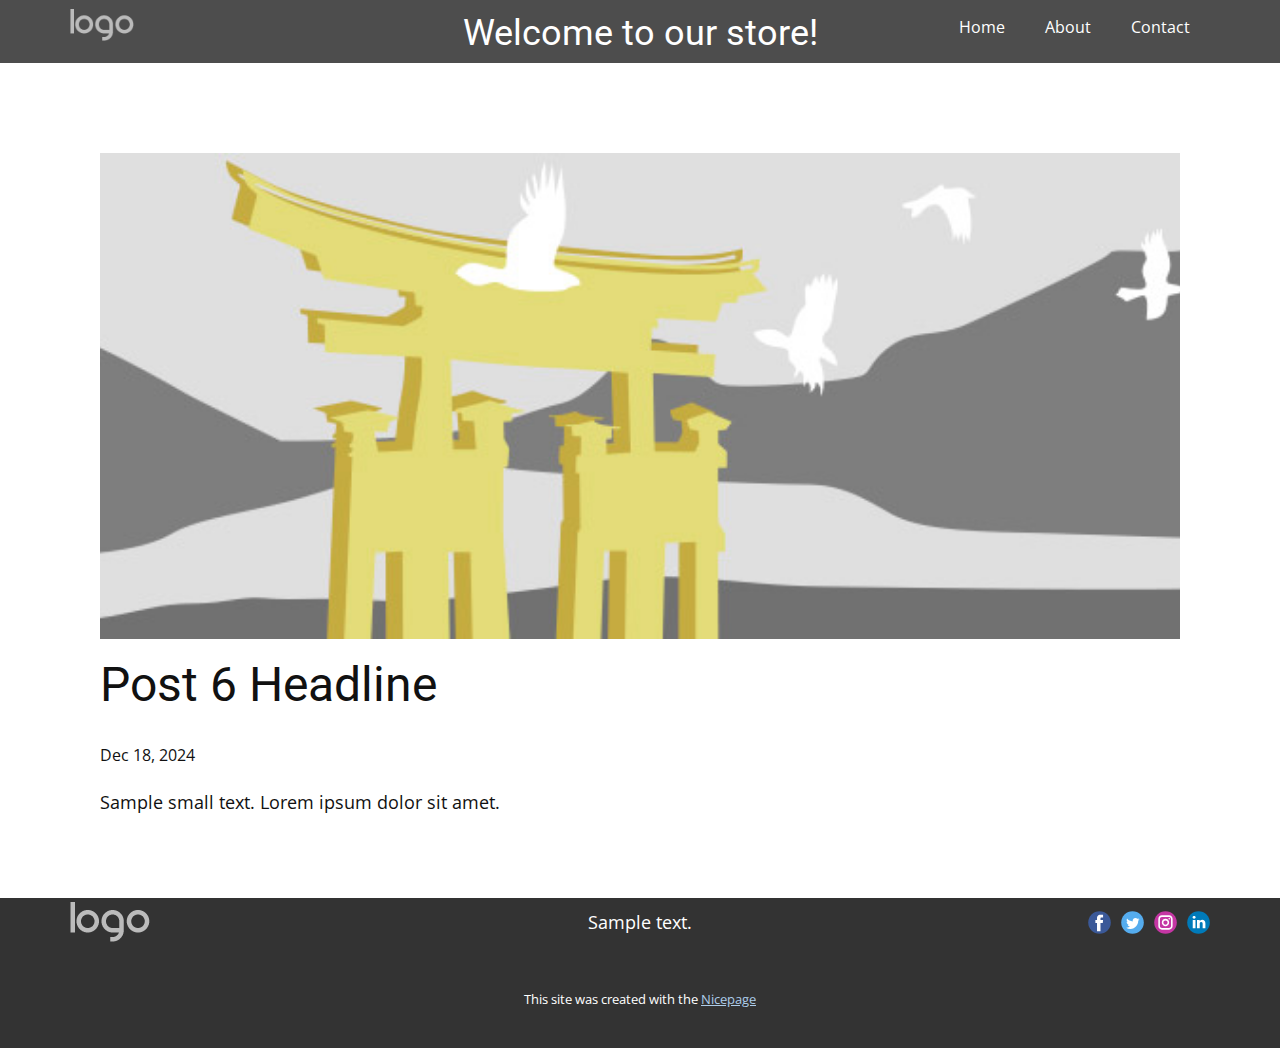
<file: blog/post-5.html>
<!DOCTYPE html>
<html style="font-size: 16px;" lang="en"><head>
    <meta name="viewport" content="width=device-width, initial-scale=1.0">
    <meta charset="utf-8">
    <meta name="keywords" content="Post 1 Headline">
    <meta name="description" content="">
    <title>Post 6 Headline</title>
    <link rel="stylesheet" href="../nicepage.css" media="screen">
<link rel="stylesheet" href="../Post-Template.css" media="screen">
    <script class="u-script" type="text/javascript" src="../jquery.js" defer=""></script>
    <script class="u-script" type="text/javascript" src="../nicepage.js" defer=""></script>
    <meta name="generator" content="Nicepage 7.1.0, nicepage.com">
    <link id="u-theme-google-font" rel="stylesheet" href="https://fonts.googleapis.com/css?family=Roboto:100,100i,300,300i,400,400i,500,500i,700,700i,900,900i|Open+Sans:300,300i,400,400i,500,500i,600,600i,700,700i,800,800i">
    
    
    
    <script type="application/ld+json">{
		"@context": "http://schema.org",
		"@type": "Organization",
		"name": "",
		"logo": "images/default-logo.png",
		"sameAs": []
}</script>
    <meta name="theme-color" content="#478ac9">
  <meta data-intl-tel-input-cdn-path="intlTelInput/"></head>
  <body data-path-to-root="./" data-include-products="false" class="u-body u-xl-mode" data-lang="en"><header class="u-clearfix u-grey-70 u-header u-header" id="sec-4f34"><div class="u-clearfix u-sheet u-valign-middle u-sheet-1">
        <h2 class="u-text u-text-default u-text-1">Welcome to our store! </h2>
        <a href="#" class="u-image u-logo u-image-1" data-image-width="80" data-image-height="40">
          <img src="../images/default-logo.png" class="u-logo-image u-logo-image-1">
        </a>
        <nav class="u-menu u-menu-one-level u-offcanvas u-menu-1">
          <div class="menu-collapse" style="font-size: 1rem; letter-spacing: 0px;">
            <a class="u-button-style u-custom-left-right-menu-spacing u-custom-padding-bottom u-custom-top-bottom-menu-spacing u-hamburger-link u-nav-link u-text-active-palette-1-base u-text-hover-palette-2-base" href="#">
              <svg class="u-svg-link" viewBox="0 0 24 24"><use xlink:href="#menu-hamburger"></use></svg>
              <svg class="u-svg-content" version="1.1" id="menu-hamburger" viewBox="0 0 16 16" x="0px" y="0px" xmlns:xlink="http://www.w3.org/1999/xlink" xmlns="http://www.w3.org/2000/svg"><g><rect y="1" width="16" height="2"></rect><rect y="7" width="16" height="2"></rect><rect y="13" width="16" height="2"></rect>
</g></svg>
            </a>
          </div>
          <div class="u-nav-container">
            <ul class="u-nav u-unstyled u-nav-1"><li class="u-nav-item"><a class="u-button-style u-nav-link u-text-active-palette-1-base u-text-hover-palette-2-base" href="../" style="padding: 10px 20px;">Home</a>
</li><li class="u-nav-item"><a class="u-button-style u-nav-link u-text-active-palette-1-base u-text-hover-palette-2-base" href="../About.html" style="padding: 10px 20px;">About</a>
</li><li class="u-nav-item"><a class="u-button-style u-nav-link u-text-active-palette-1-base u-text-hover-palette-2-base" href="../Contact.html" style="padding: 10px 20px;">Contact</a>
</li></ul>
          </div>
          <div class="u-nav-container-collapse">
            <div class="u-black u-container-style u-inner-container-layout u-opacity u-opacity-95 u-sidenav">
              <div class="u-inner-container-layout u-sidenav-overflow">
                <div class="u-menu-close"></div>
                <ul class="u-align-center u-nav u-popupmenu-items u-unstyled u-nav-2"><li class="u-nav-item"><a class="u-button-style u-nav-link" href="../">Home</a>
</li><li class="u-nav-item"><a class="u-button-style u-nav-link" href="../About.html">About</a>
</li><li class="u-nav-item"><a class="u-button-style u-nav-link" href="../Contact.html">Contact</a>
</li></ul>
              </div>
            </div>
            <div class="u-black u-menu-overlay u-opacity u-opacity-70"></div>
          </div>
        </nav>
      </div></header>
    <section class="u-align-center u-clearfix u-section-1" id="sec-9024">
      <div class="u-clearfix u-sheet u-valign-middle-md u-valign-middle-sm u-valign-middle-xs u-sheet-1"><!--post_details--><!--post_details_options_json--><!--{"source":""}--><!--/post_details_options_json--><!--blog_post-->
        <div class="u-container-style u-expanded-width u-post-details u-post-details-1">
          <div class="u-container-layout u-valign-middle u-container-layout-1"><!--blog_post_image-->
            <img alt="" class="u-blog-control u-expanded-width u-image u-image-default u-image-1" src="../images/8ad73f3c.jpeg"><!--/blog_post_image--><!--blog_post_header-->
            <h2 class="u-blog-control u-text u-text-1">Post 6 Headline</h2><!--/blog_post_header--><!--blog_post_metadata-->
            <div class="u-blog-control u-metadata u-metadata-1"><!--blog_post_metadata_date-->
              <span class="u-meta-date u-meta-icon">Dec 18, 2024</span><!--/blog_post_metadata_date--><!--blog_post_metadata_category-->
              <!--/blog_post_metadata_category--><!--blog_post_metadata_comments-->
              <!--/blog_post_metadata_comments-->
            </div><!--/blog_post_metadata--><!--blog_post_content-->
            <div class="u-align-justify u-blog-control u-post-content u-text u-text-2 fr-view">
  <p>Sample small text. Lorem ipsum dolor sit amet.</p>
  </div><!--/blog_post_content-->
          </div>
        </div><!--/blog_post--><!--/post_details-->
      </div>
    </section>
    
    
    
    <footer class="u-align-center-md u-align-center-sm u-align-center-xs u-clearfix u-footer u-grey-80" id="sec-30fd"><div class="u-clearfix u-sheet u-valign-middle u-sheet-1">
        <a href="#" class="u-image u-logo u-image-1">
          <img src="../images/default-logo.png" class="u-logo-image u-logo-image-1">
        </a>
        <div class="u-align-left u-social-icons u-spacing-10 u-social-icons-1">
          <a class="u-social-url" title="facebook" target="_blank" href="">
            <span class="u-icon u-social-facebook u-social-icon u-icon-1">
              <svg class="u-svg-link" preserveAspectRatio="xMidYMin slice" viewBox="0 0 112 112" style=""><use xlink:href="#svg-4569"></use></svg>
              <svg class="u-svg-content" viewBox="0 0 112 112" x="0" y="0" id="svg-4569"><circle fill="currentColor" cx="56.1" cy="56.1" r="55"></circle><path fill="#FFFFFF" d="M73.5,31.6h-9.1c-1.4,0-3.6,0.8-3.6,3.9v8.5h12.6L72,58.3H60.8v40.8H43.9V58.3h-8V43.9h8v-9.2
      c0-6.7,3.1-17,17-17h12.5v13.9H73.5z"></path></svg>
            </span>
          </a>
          <a class="u-social-url" title="twitter" target="_blank" href="">
            <span class="u-icon u-social-icon u-social-twitter u-icon-2">
              <svg class="u-svg-link" preserveAspectRatio="xMidYMin slice" viewBox="0 0 112 112" style=""><use xlink:href="#svg-1f6a"></use></svg>
              <svg class="u-svg-content" viewBox="0 0 112 112" x="0" y="0" id="svg-1f6a"><circle fill="currentColor" class="st0" cx="56.1" cy="56.1" r="55"></circle><path fill="#FFFFFF" d="M83.8,47.3c0,0.6,0,1.2,0,1.7c0,17.7-13.5,38.2-38.2,38.2C38,87.2,31,85,25,81.2c1,0.1,2.1,0.2,3.2,0.2
      c6.3,0,12.1-2.1,16.7-5.7c-5.9-0.1-10.8-4-12.5-9.3c0.8,0.2,1.7,0.2,2.5,0.2c1.2,0,2.4-0.2,3.5-0.5c-6.1-1.2-10.8-6.7-10.8-13.1
      c0-0.1,0-0.1,0-0.2c1.8,1,3.9,1.6,6.1,1.7c-3.6-2.4-6-6.5-6-11.2c0-2.5,0.7-4.8,1.8-6.7c6.6,8.1,16.5,13.5,27.6,14
      c-0.2-1-0.3-2-0.3-3.1c0-7.4,6-13.4,13.4-13.4c3.9,0,7.3,1.6,9.8,4.2c3.1-0.6,5.9-1.7,8.5-3.3c-1,3.1-3.1,5.8-5.9,7.4
      c2.7-0.3,5.3-1,7.7-2.1C88.7,43,86.4,45.4,83.8,47.3z"></path></svg>
            </span>
          </a>
          <a class="u-social-url" title="instagram" target="_blank" href="">
            <span class="u-icon u-social-icon u-social-instagram u-icon-3">
              <svg class="u-svg-link" preserveAspectRatio="xMidYMin slice" viewBox="0 0 112 112" style=""><use xlink:href="#svg-37f6"></use></svg>
              <svg class="u-svg-content" viewBox="0 0 112 112" x="0" y="0" id="svg-37f6"><circle fill="currentColor" cx="56.1" cy="56.1" r="55"></circle><path fill="#FFFFFF" d="M55.9,38.2c-9.9,0-17.9,8-17.9,17.9C38,66,46,74,55.9,74c9.9,0,17.9-8,17.9-17.9C73.8,46.2,65.8,38.2,55.9,38.2
      z M55.9,66.4c-5.7,0-10.3-4.6-10.3-10.3c-0.1-5.7,4.6-10.3,10.3-10.3c5.7,0,10.3,4.6,10.3,10.3C66.2,61.8,61.6,66.4,55.9,66.4z"></path><path fill="#FFFFFF" d="M74.3,33.5c-2.3,0-4.2,1.9-4.2,4.2s1.9,4.2,4.2,4.2s4.2-1.9,4.2-4.2S76.6,33.5,74.3,33.5z"></path><path fill="#FFFFFF" d="M73.1,21.3H38.6c-9.7,0-17.5,7.9-17.5,17.5v34.5c0,9.7,7.9,17.6,17.5,17.6h34.5c9.7,0,17.5-7.9,17.5-17.5V38.8
      C90.6,29.1,82.7,21.3,73.1,21.3z M83,73.3c0,5.5-4.5,9.9-9.9,9.9H38.6c-5.5,0-9.9-4.5-9.9-9.9V38.8c0-5.5,4.5-9.9,9.9-9.9h34.5
      c5.5,0,9.9,4.5,9.9,9.9V73.3z"></path></svg>
            </span>
          </a>
          <a class="u-social-url" title="linkedin" target="_blank" href="">
            <span class="u-icon u-social-icon u-social-linkedin u-icon-4">
              <svg class="u-svg-link" preserveAspectRatio="xMidYMin slice" viewBox="0 0 112 112" style=""><use xlink:href="#svg-cff9"></use></svg>
              <svg class="u-svg-content" viewBox="0 0 112 112" x="0" y="0" id="svg-cff9"><circle fill="currentColor" cx="56.1" cy="56.1" r="55"></circle><path fill="#FFFFFF" d="M41.3,83.7H27.9V43.4h13.4V83.7z M34.6,37.9L34.6,37.9c-4.6,0-7.5-3.1-7.5-7c0-4,3-7,7.6-7s7.4,3,7.5,7
      C42.2,34.8,39.2,37.9,34.6,37.9z M89.6,83.7H76.2V62.2c0-5.4-1.9-9.1-6.8-9.1c-3.7,0-5.9,2.5-6.9,4.9c-0.4,0.9-0.4,2.1-0.4,3.3v22.5
      H48.7c0,0,0.2-36.5,0-40.3h13.4v5.7c1.8-2.7,5-6.7,12.1-6.7c8.8,0,15.4,5.8,15.4,18.1V83.7z"></path></svg>
            </span>
          </a>
        </div>
        <p class="u-align-center-lg u-align-center-md u-align-center-xl u-text u-text-1">Sample text.</p>
      </div></footer>
    <section class="u-backlink u-clearfix u-grey-80">
      <p class="u-text">
        <span>This site was created with the </span>
        <a class="u-link" href="https://nicepage.com/" target="_blank" rel="nofollow">
          <span>Nicepage</span>
        </a>
      </p>
    </section>
  
</body></html>
</file>
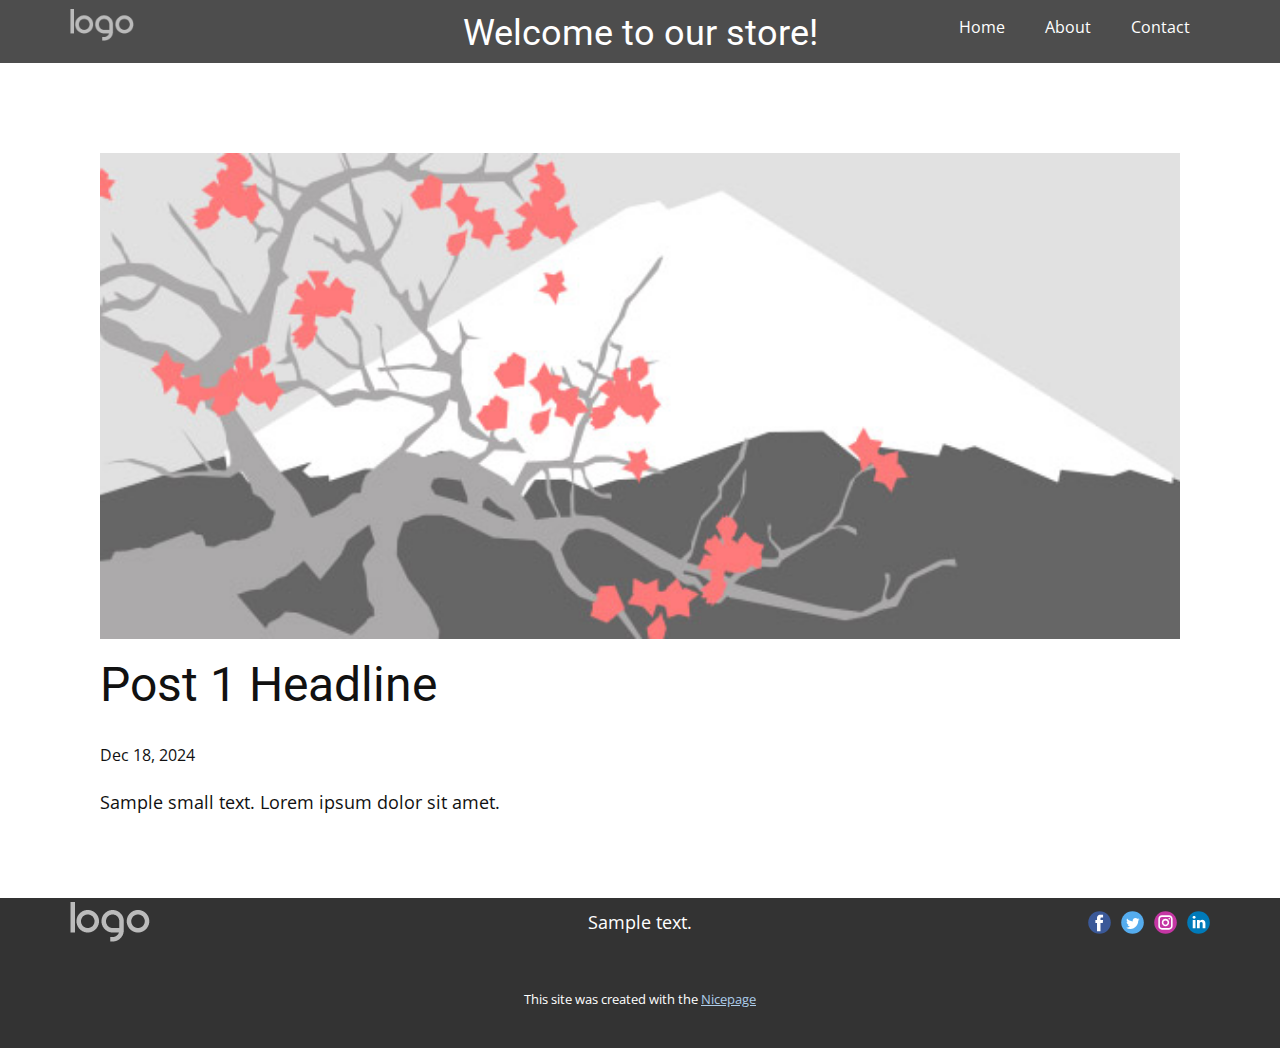
<file: blog/post.html>
<!DOCTYPE html>
<html style="font-size: 16px;" lang="en"><head>
    <meta name="viewport" content="width=device-width, initial-scale=1.0">
    <meta charset="utf-8">
    <meta name="keywords" content="Post 1 Headline">
    <meta name="description" content="">
    <title>Post 1 Headline</title>
    <link rel="stylesheet" href="../nicepage.css" media="screen">
<link rel="stylesheet" href="../Post-Template.css" media="screen">
    <script class="u-script" type="text/javascript" src="../jquery.js" defer=""></script>
    <script class="u-script" type="text/javascript" src="../nicepage.js" defer=""></script>
    <meta name="generator" content="Nicepage 7.1.0, nicepage.com">
    <link id="u-theme-google-font" rel="stylesheet" href="https://fonts.googleapis.com/css?family=Roboto:100,100i,300,300i,400,400i,500,500i,700,700i,900,900i|Open+Sans:300,300i,400,400i,500,500i,600,600i,700,700i,800,800i">
    
    
    
    <script type="application/ld+json">{
		"@context": "http://schema.org",
		"@type": "Organization",
		"name": "",
		"logo": "images/default-logo.png",
		"sameAs": []
}</script>
    <meta name="theme-color" content="#478ac9">
  <meta data-intl-tel-input-cdn-path="intlTelInput/"></head>
  <body data-path-to-root="./" data-include-products="false" class="u-body u-xl-mode" data-lang="en"><header class="u-clearfix u-grey-70 u-header u-header" id="sec-4f34"><div class="u-clearfix u-sheet u-valign-middle u-sheet-1">
        <h2 class="u-text u-text-default u-text-1">Welcome to our store! </h2>
        <a href="#" class="u-image u-logo u-image-1" data-image-width="80" data-image-height="40">
          <img src="../images/default-logo.png" class="u-logo-image u-logo-image-1">
        </a>
        <nav class="u-menu u-menu-one-level u-offcanvas u-menu-1">
          <div class="menu-collapse" style="font-size: 1rem; letter-spacing: 0px;">
            <a class="u-button-style u-custom-left-right-menu-spacing u-custom-padding-bottom u-custom-top-bottom-menu-spacing u-hamburger-link u-nav-link u-text-active-palette-1-base u-text-hover-palette-2-base" href="#">
              <svg class="u-svg-link" viewBox="0 0 24 24"><use xlink:href="#menu-hamburger"></use></svg>
              <svg class="u-svg-content" version="1.1" id="menu-hamburger" viewBox="0 0 16 16" x="0px" y="0px" xmlns:xlink="http://www.w3.org/1999/xlink" xmlns="http://www.w3.org/2000/svg"><g><rect y="1" width="16" height="2"></rect><rect y="7" width="16" height="2"></rect><rect y="13" width="16" height="2"></rect>
</g></svg>
            </a>
          </div>
          <div class="u-nav-container">
            <ul class="u-nav u-unstyled u-nav-1"><li class="u-nav-item"><a class="u-button-style u-nav-link u-text-active-palette-1-base u-text-hover-palette-2-base" href="../" style="padding: 10px 20px;">Home</a>
</li><li class="u-nav-item"><a class="u-button-style u-nav-link u-text-active-palette-1-base u-text-hover-palette-2-base" href="../About.html" style="padding: 10px 20px;">About</a>
</li><li class="u-nav-item"><a class="u-button-style u-nav-link u-text-active-palette-1-base u-text-hover-palette-2-base" href="../Contact.html" style="padding: 10px 20px;">Contact</a>
</li></ul>
          </div>
          <div class="u-nav-container-collapse">
            <div class="u-black u-container-style u-inner-container-layout u-opacity u-opacity-95 u-sidenav">
              <div class="u-inner-container-layout u-sidenav-overflow">
                <div class="u-menu-close"></div>
                <ul class="u-align-center u-nav u-popupmenu-items u-unstyled u-nav-2"><li class="u-nav-item"><a class="u-button-style u-nav-link" href="../">Home</a>
</li><li class="u-nav-item"><a class="u-button-style u-nav-link" href="../About.html">About</a>
</li><li class="u-nav-item"><a class="u-button-style u-nav-link" href="../Contact.html">Contact</a>
</li></ul>
              </div>
            </div>
            <div class="u-black u-menu-overlay u-opacity u-opacity-70"></div>
          </div>
        </nav>
      </div></header>
    <section class="u-align-center u-clearfix u-section-1" id="sec-9024">
      <div class="u-clearfix u-sheet u-valign-middle-md u-valign-middle-sm u-valign-middle-xs u-sheet-1"><!--post_details--><!--post_details_options_json--><!--{"source":""}--><!--/post_details_options_json--><!--blog_post-->
        <div class="u-container-style u-expanded-width u-post-details u-post-details-1">
          <div class="u-container-layout u-valign-middle u-container-layout-1"><!--blog_post_image-->
            <img alt="" class="u-blog-control u-expanded-width u-image u-image-default u-image-1" src="../images/0fd3416c.jpeg"><!--/blog_post_image--><!--blog_post_header-->
            <h2 class="u-blog-control u-text u-text-1">Post 1 Headline</h2><!--/blog_post_header--><!--blog_post_metadata-->
            <div class="u-blog-control u-metadata u-metadata-1"><!--blog_post_metadata_date-->
              <span class="u-meta-date u-meta-icon">Dec 18, 2024</span><!--/blog_post_metadata_date--><!--blog_post_metadata_category-->
              <!--/blog_post_metadata_category--><!--blog_post_metadata_comments-->
              <!--/blog_post_metadata_comments-->
            </div><!--/blog_post_metadata--><!--blog_post_content-->
            <div class="u-align-justify u-blog-control u-post-content u-text u-text-2 fr-view">
  <p>Sample small text. Lorem ipsum dolor sit amet.</p>
  </div><!--/blog_post_content-->
          </div>
        </div><!--/blog_post--><!--/post_details-->
      </div>
    </section>
    
    
    
    <footer class="u-align-center-md u-align-center-sm u-align-center-xs u-clearfix u-footer u-grey-80" id="sec-30fd"><div class="u-clearfix u-sheet u-valign-middle u-sheet-1">
        <a href="#" class="u-image u-logo u-image-1">
          <img src="../images/default-logo.png" class="u-logo-image u-logo-image-1">
        </a>
        <div class="u-align-left u-social-icons u-spacing-10 u-social-icons-1">
          <a class="u-social-url" title="facebook" target="_blank" href="">
            <span class="u-icon u-social-facebook u-social-icon u-icon-1">
              <svg class="u-svg-link" preserveAspectRatio="xMidYMin slice" viewBox="0 0 112 112" style=""><use xlink:href="#svg-4569"></use></svg>
              <svg class="u-svg-content" viewBox="0 0 112 112" x="0" y="0" id="svg-4569"><circle fill="currentColor" cx="56.1" cy="56.1" r="55"></circle><path fill="#FFFFFF" d="M73.5,31.6h-9.1c-1.4,0-3.6,0.8-3.6,3.9v8.5h12.6L72,58.3H60.8v40.8H43.9V58.3h-8V43.9h8v-9.2
      c0-6.7,3.1-17,17-17h12.5v13.9H73.5z"></path></svg>
            </span>
          </a>
          <a class="u-social-url" title="twitter" target="_blank" href="">
            <span class="u-icon u-social-icon u-social-twitter u-icon-2">
              <svg class="u-svg-link" preserveAspectRatio="xMidYMin slice" viewBox="0 0 112 112" style=""><use xlink:href="#svg-1f6a"></use></svg>
              <svg class="u-svg-content" viewBox="0 0 112 112" x="0" y="0" id="svg-1f6a"><circle fill="currentColor" class="st0" cx="56.1" cy="56.1" r="55"></circle><path fill="#FFFFFF" d="M83.8,47.3c0,0.6,0,1.2,0,1.7c0,17.7-13.5,38.2-38.2,38.2C38,87.2,31,85,25,81.2c1,0.1,2.1,0.2,3.2,0.2
      c6.3,0,12.1-2.1,16.7-5.7c-5.9-0.1-10.8-4-12.5-9.3c0.8,0.2,1.7,0.2,2.5,0.2c1.2,0,2.4-0.2,3.5-0.5c-6.1-1.2-10.8-6.7-10.8-13.1
      c0-0.1,0-0.1,0-0.2c1.8,1,3.9,1.6,6.1,1.7c-3.6-2.4-6-6.5-6-11.2c0-2.5,0.7-4.8,1.8-6.7c6.6,8.1,16.5,13.5,27.6,14
      c-0.2-1-0.3-2-0.3-3.1c0-7.4,6-13.4,13.4-13.4c3.9,0,7.3,1.6,9.8,4.2c3.1-0.6,5.9-1.7,8.5-3.3c-1,3.1-3.1,5.8-5.9,7.4
      c2.7-0.3,5.3-1,7.7-2.1C88.7,43,86.4,45.4,83.8,47.3z"></path></svg>
            </span>
          </a>
          <a class="u-social-url" title="instagram" target="_blank" href="">
            <span class="u-icon u-social-icon u-social-instagram u-icon-3">
              <svg class="u-svg-link" preserveAspectRatio="xMidYMin slice" viewBox="0 0 112 112" style=""><use xlink:href="#svg-37f6"></use></svg>
              <svg class="u-svg-content" viewBox="0 0 112 112" x="0" y="0" id="svg-37f6"><circle fill="currentColor" cx="56.1" cy="56.1" r="55"></circle><path fill="#FFFFFF" d="M55.9,38.2c-9.9,0-17.9,8-17.9,17.9C38,66,46,74,55.9,74c9.9,0,17.9-8,17.9-17.9C73.8,46.2,65.8,38.2,55.9,38.2
      z M55.9,66.4c-5.7,0-10.3-4.6-10.3-10.3c-0.1-5.7,4.6-10.3,10.3-10.3c5.7,0,10.3,4.6,10.3,10.3C66.2,61.8,61.6,66.4,55.9,66.4z"></path><path fill="#FFFFFF" d="M74.3,33.5c-2.3,0-4.2,1.9-4.2,4.2s1.9,4.2,4.2,4.2s4.2-1.9,4.2-4.2S76.6,33.5,74.3,33.5z"></path><path fill="#FFFFFF" d="M73.1,21.3H38.6c-9.7,0-17.5,7.9-17.5,17.5v34.5c0,9.7,7.9,17.6,17.5,17.6h34.5c9.7,0,17.5-7.9,17.5-17.5V38.8
      C90.6,29.1,82.7,21.3,73.1,21.3z M83,73.3c0,5.5-4.5,9.9-9.9,9.9H38.6c-5.5,0-9.9-4.5-9.9-9.9V38.8c0-5.5,4.5-9.9,9.9-9.9h34.5
      c5.5,0,9.9,4.5,9.9,9.9V73.3z"></path></svg>
            </span>
          </a>
          <a class="u-social-url" title="linkedin" target="_blank" href="">
            <span class="u-icon u-social-icon u-social-linkedin u-icon-4">
              <svg class="u-svg-link" preserveAspectRatio="xMidYMin slice" viewBox="0 0 112 112" style=""><use xlink:href="#svg-cff9"></use></svg>
              <svg class="u-svg-content" viewBox="0 0 112 112" x="0" y="0" id="svg-cff9"><circle fill="currentColor" cx="56.1" cy="56.1" r="55"></circle><path fill="#FFFFFF" d="M41.3,83.7H27.9V43.4h13.4V83.7z M34.6,37.9L34.6,37.9c-4.6,0-7.5-3.1-7.5-7c0-4,3-7,7.6-7s7.4,3,7.5,7
      C42.2,34.8,39.2,37.9,34.6,37.9z M89.6,83.7H76.2V62.2c0-5.4-1.9-9.1-6.8-9.1c-3.7,0-5.9,2.5-6.9,4.9c-0.4,0.9-0.4,2.1-0.4,3.3v22.5
      H48.7c0,0,0.2-36.5,0-40.3h13.4v5.7c1.8-2.7,5-6.7,12.1-6.7c8.8,0,15.4,5.8,15.4,18.1V83.7z"></path></svg>
            </span>
          </a>
        </div>
        <p class="u-align-center-lg u-align-center-md u-align-center-xl u-text u-text-1">Sample text.</p>
      </div></footer>
    <section class="u-backlink u-clearfix u-grey-80">
      <p class="u-text">
        <span>This site was created with the </span>
        <a class="u-link" href="https://nicepage.com/" target="_blank" rel="nofollow">
          <span>Nicepage</span>
        </a>
      </p>
    </section>
  
</body></html>
</file>
